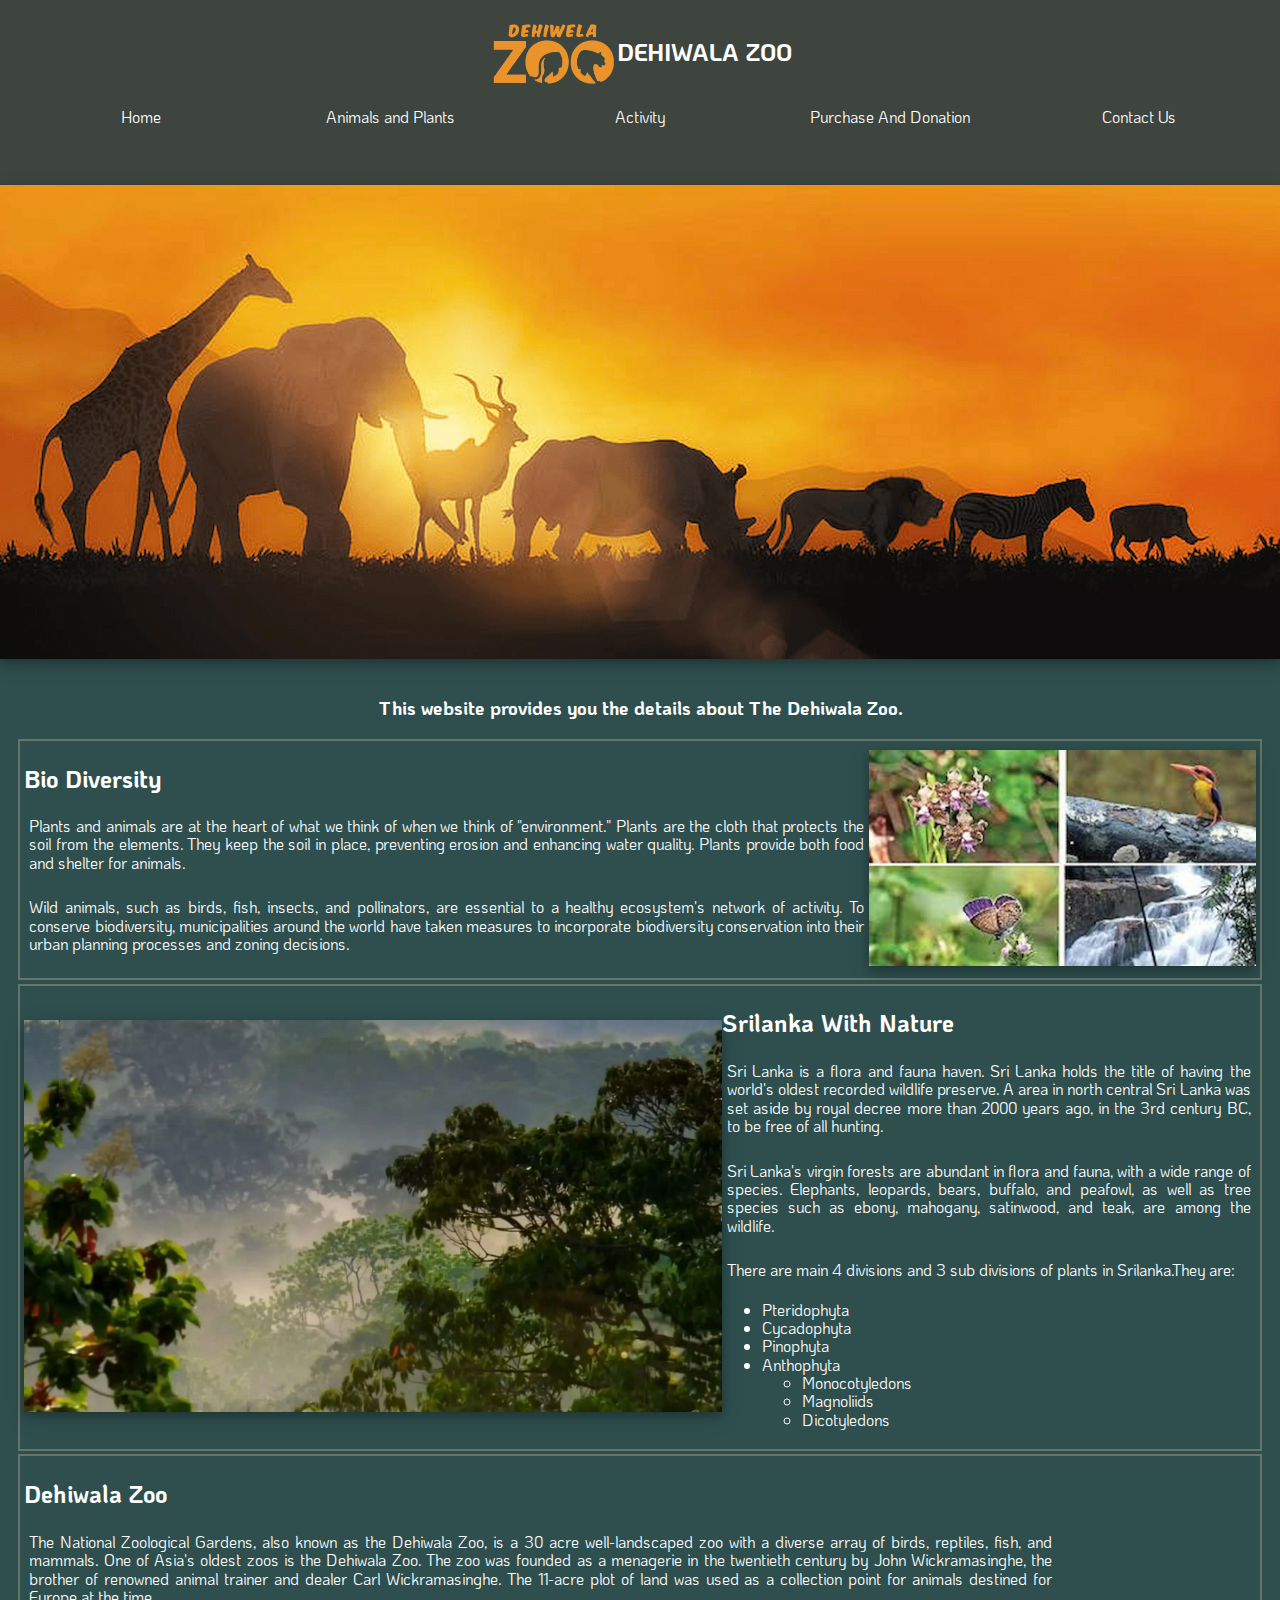
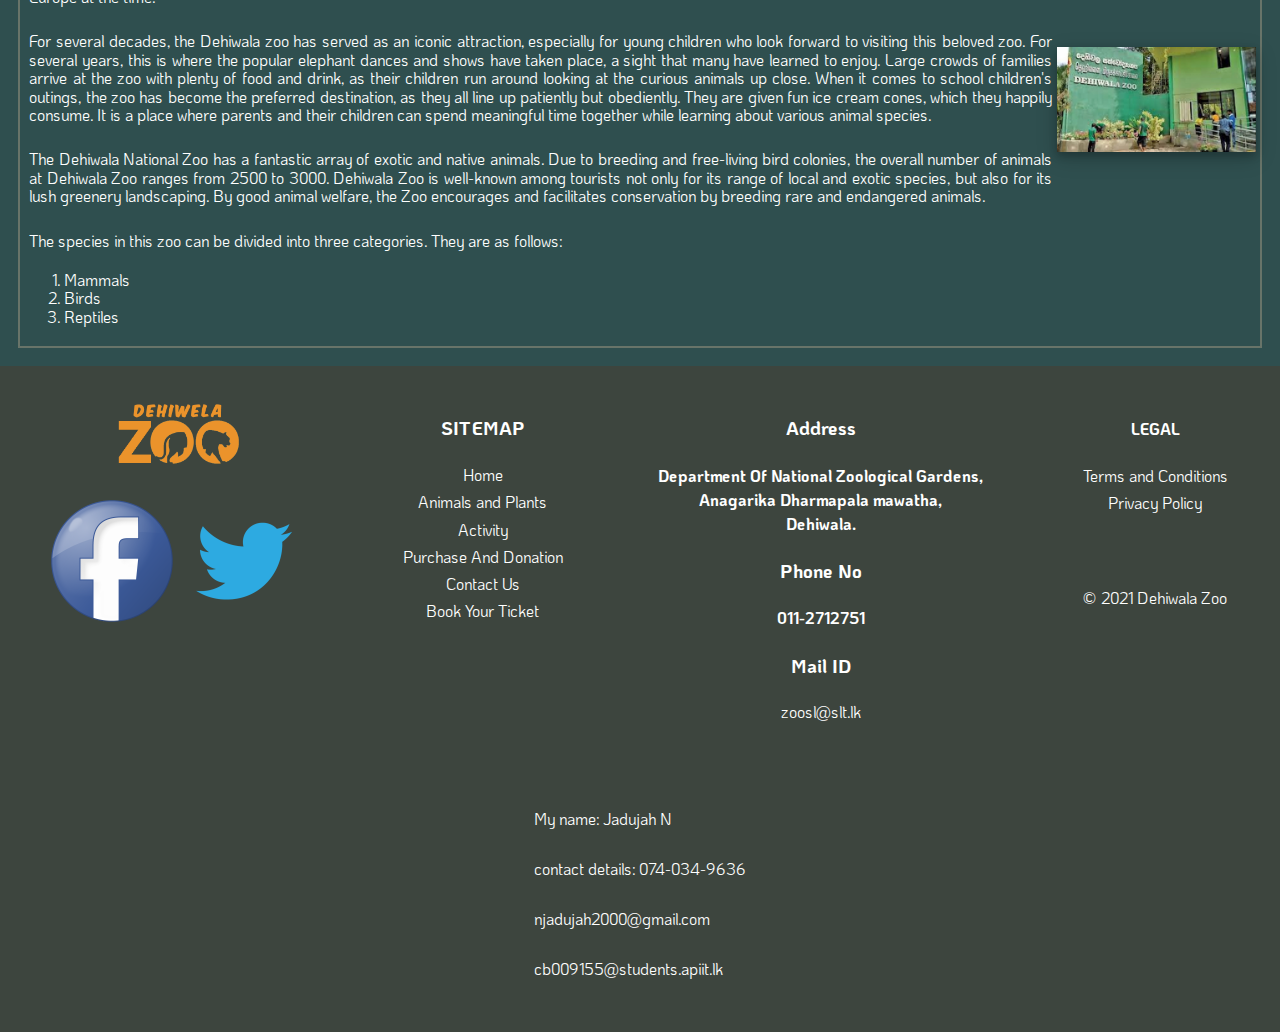
<file: index.html>
<!DOCTYPE html>
<html lang="en">

<head>
    <meta charset="utf-8">
    <meta name="viewport" content="width=device-width, initial-scale=1">
    <meta name="description" content="This is about Dehiwala Zoo">

    <title>Dehiwala Zoo-Home Page</title>

    <link rel="stylesheet" href="style/normalise.css">
    <link rel="stylesheet" href="style/style.css">

    <!--Favicons comes here-->
    <link rel="apple-touch-icon" sizes="180x180" href="images/apple-touch-icon.png">
    <link rel="icon" type="image/png" sizes="32x32" href="images/favicon-32x32.png">
    <link rel="icon" type="image/png" sizes="16x16" href="images/favicon-16x16.png">
    <link rel="manifest" href="images/site.webmanifest">
    <link rel="mask-icon" href="images/safari-pinned-tab.svg" color="#eb932b">
    <link rel="shortcut icon" href="images/favicon.ico">
    <meta name="msapplication-TileColor" content="#da532c">
    <meta name="msapplication-config" content="images/browserconfig.xml">
    <meta name="theme-color" content="#be7928">

    <link rel="manifest" href="manifest.json">

</head>

<body>
    <header>
        <section>
            <img src="images/logo.png" width="120" alt="dehiZooLogo">
            <h2>DEHIWALA ZOO</h2>
        </section>
        <!--
    main navigation are in 2 places.
    1)here
    2)in the footer
-->
        <nav id="mainNav">
            <ul>
                <li><a href="index.html">Home</a></li>
                <li><a href="animals_and_plants.html">Animals and Plants</a></li>
                <li><a href="activity.html">Activity</a></li>
                <li><a href="purchase_and_donate.html">Purchase And Donation</a></li>
                <li><a href="contact_us.html">Contact Us</a></li>
            </ul>
        </nav>
    </header>

    <!--responsive images-->
    <picture>
        <source srcset="images/banner-home:1000-370.webp x, images/banner-home:1900-703.webp 2x, images/banner-home:2500-925.webp 3x" media="(min-width:400px)">
        <img id="banner" src="images/banner-home:1000-370.jpg" alt="banner" srcset="images/banner-home:1900-703.jpg 2x,  images/banner-home:2500-925.jpg 3x">
    </picture>

    <main>
        <div id="home">
            <h3>This website provides you the details about The Dehiwala Zoo.</h3>

            <section class="homebox">
                <section>
                    <h2>Bio Diversity</h2>
                    <p>Plants and animals are at the heart of what we think of when we think of "environment." Plants are the cloth that protects the soil from the elements. They keep the soil in place, preventing erosion and enhancing water quality. Plants
                        provide both food and shelter for animals.
                    </p>
                    <p>
                        Wild animals, such as birds, fish, insects, and pollinators, are essential to a healthy ecosystem's network of activity. To conserve biodiversity, municipalities around the world have taken measures to incorporate biodiversity conservation into their
                        urban planning processes and zoning decisions.
                    </p>
                </section>
                <section>
                    <!--responsive images-->
                    <picture>
                        <source srcset="images/homeBioDiverse:893-500.webp x, images/homeBioDiverse:1786-1000.webp 2x,images/homeBioDiverse:2679-1500.webp 3x" media="(min-width:400px)">
                        <img src="images/homeBioDiverse:893-500.jpg" alt="biodiverse" srcset="images/homeBioDiverse:1786-1000.jpg 2x, images/homeBioDiverse:2679-1500.jpg 3x">
                    </picture>
                </section>
            </section>
            <section class="homebox">
                <section>
                    <!--responsive images-->
                    <picture>
                        <source srcset="images/homeSrilankaWithNature:2668-1500.webp x, images/homeSrilankaWithNature:4447-2500.webp 2x, images/homeSrilankaWithNature:7115-4000.webp 3x" media="(min-width:400px)">
                        <img src="images/homeSrilankaWithNature:2668-1500.jpg" alt="srilanka forest" srcset="images/homeSrilankaWithNature:4447-2500.jpg 2x, images/homeSrilankaWithNature:7115-4000.jpg 3x">
                    </picture>
                </section>
                <section>
                    <h2>Srilanka With Nature</h2>
                    <p>
                        Sri Lanka is a flora and fauna haven. Sri Lanka holds the title of having the world's oldest recorded wildlife preserve. A area in north central Sri Lanka was set aside by royal decree more than 2000 years ago, in the 3rd century BC, to be free of all
                        hunting.
                    </p>
                    <p>
                        Sri Lanka's virgin forests are abundant in flora and fauna, with a wide range of species. Elephants, leopards, bears, buffalo, and peafowl, as well as tree species such as ebony, mahogany, satinwood, and teak, are among the wildlife.
                    </p>
                    <p>There are main 4 divisions and 3 sub divisions of plants in Srilanka.They are:</p>
                    <ul>
                        <li>Pteridophyta</li>
                        <li>Cycadophyta</li>
                        <li>Pinophyta</li>
                        <li>Anthophyta</li>
                        <ul>
                            <li>Monocotyledons</li>
                            <li>Magnoliids</li>
                            <li>Dicotyledons</li>
                        </ul>
                    </ul>
                </section>
            </section>

            <section class="homebox">

                <section>
                    <h2>Dehiwala Zoo</h2>
                    <p>The National Zoological Gardens, also known as the Dehiwala Zoo, is a 30 acre well-landscaped zoo with a diverse array of birds, reptiles, fish, and mammals. One of Asia's oldest zoos is the Dehiwala Zoo. The zoo was founded as a menagerie
                        in the twentieth century by John Wickramasinghe, the brother of renowned animal trainer and dealer Carl Wickramasinghe. The 11-acre plot of land was used as a collection point for animals destined for Europe at the time.
                    </p>
                    <p>
                        For several decades, the Dehiwala zoo has served as an iconic attraction, especially for young children who look forward to visiting this beloved zoo. For several years, this is where the popular elephant dances and shows have taken place, a sight that
                        many have learned to enjoy. Large crowds of families arrive at the zoo with plenty of food and drink, as their children run around looking at the curious animals up close. When it comes to school children's outings, the zoo has
                        become the preferred destination, as they all line up patiently but obediently. They are given fun ice cream cones, which they happily consume. It is a place where parents and their children can spend meaningful time together while
                        learning about various animal species.
                    </p>
                    <p>The Dehiwala National Zoo has a fantastic array of exotic and native animals. Due to breeding and free-living bird colonies, the overall number of animals at Dehiwala Zoo ranges from 2500 to 3000. Dehiwala Zoo is well-known among tourists
                        not only for its range of local and exotic species, but also for its lush greenery landscaping. By good animal welfare, the Zoo encourages and facilitates conservation by breeding rare and endangered animals.</p>
                    <p>The species in this zoo can be divided into three categories. They are as follows:</p>
                    <ol>
                        <li>Mammals</li>
                        <li>Birds</li>
                        <li>Reptiles</li>

                    </ol>
                </section>
                <section>
                    <!--responsive images-->
                    <picture>
                        <source srcset="images/homeDehiwalaZoo:951-500.webp x, images/homeDehiwalaZoo:1902-1000.webp 2x, images/homeDehiwalaZoo:2853-1500.webp 3x" media="(min-width:400px)">
                        <img src="images/homeDehiwalaZoo:951-500.jpg" alt="diverse" srcset="images/homeDehiwalaZoo:1902-1000.jpg 2x, images/homeDehiwalaZoo:2853-1500.jpg 3x">
                    </picture>
                </section>
            </section>
        </div>
    </main>

    <footer>
        <section>
            <img src="images/logo.png" alt="footer logo" width="100"><br><br>
            <!--will link you to the facen=book zoo page-->
            <a href="https://www.facebook.com/N.Z.G.D.S/"> <img src="images/facebookLogo.ico" alt="fb" width="50"></a>
            <a href="https://twitter.com/dehiwalazoo?lang=en"><img src="images/twitterLogo.ico" alt="twitter" width="50"></a>
        </section>
        <section>
            <nav id="sitemap">
                <h3>SITEMAP</h3>
                <ul>
                    <li><a href="index.html">Home</a></li>
                    <li><a href="animals_and_plants.html">Animals and Plants</a></li>
                    <li><a href="activity.html">Activity</a></li>
                    <li><a href="purchase_and_donate.html">Purchase And Donation</a></li>
                    <li><a href="contact_us.html">Contact Us</a></li>
                    <li><a href="ticket.html">Book Your Ticket</a></li>
                </ul>
            </nav>
        </section>
        <section>
            <h3>Address</h3>
            <h4>Department Of National Zoological Gardens,<br> Anagarika Dharmapala mawatha,<br> Dehiwala.
            </h4>
            <h3>Phone No</h3>
            <h4>011-2712751</h4>
            <h3>Mail ID</h3><a href="mailto:zoosl@slt.lk">zoosl@slt.lk</a>
        </section>
        <section>
            <h4>LEGAL</h4>
            <a href="">Terms and Conditions</a><br>
            <a href="">Privacy Policy</a><br><br><br>
            <p> &copy; 2021 Dehiwala Zoo </p>
        </section>
        <section>
            <p>My name: Jadujah N</p>
            <p>contact details: 074-034-9636</p>
            <p>njadujah2000@gmail.com</p>
            <p>cb009155@students.apiit.lk</p>
        </section>
        <!--images taken from:
            1)free site: https://www.freewebheaders.com/animals/wildlife-headers/
            2)zoo logo and image: https://www.brandcrowd.com/
              https://www.pinterest.com/pin/728668414691187751/
            3)https://www.urlaub-sr-lanka.info/knuckles-forest-sri-lanka/
            4)icon: https://icons8.com/icons/set/arrow
        -->

    </footer>
</body>
</file>
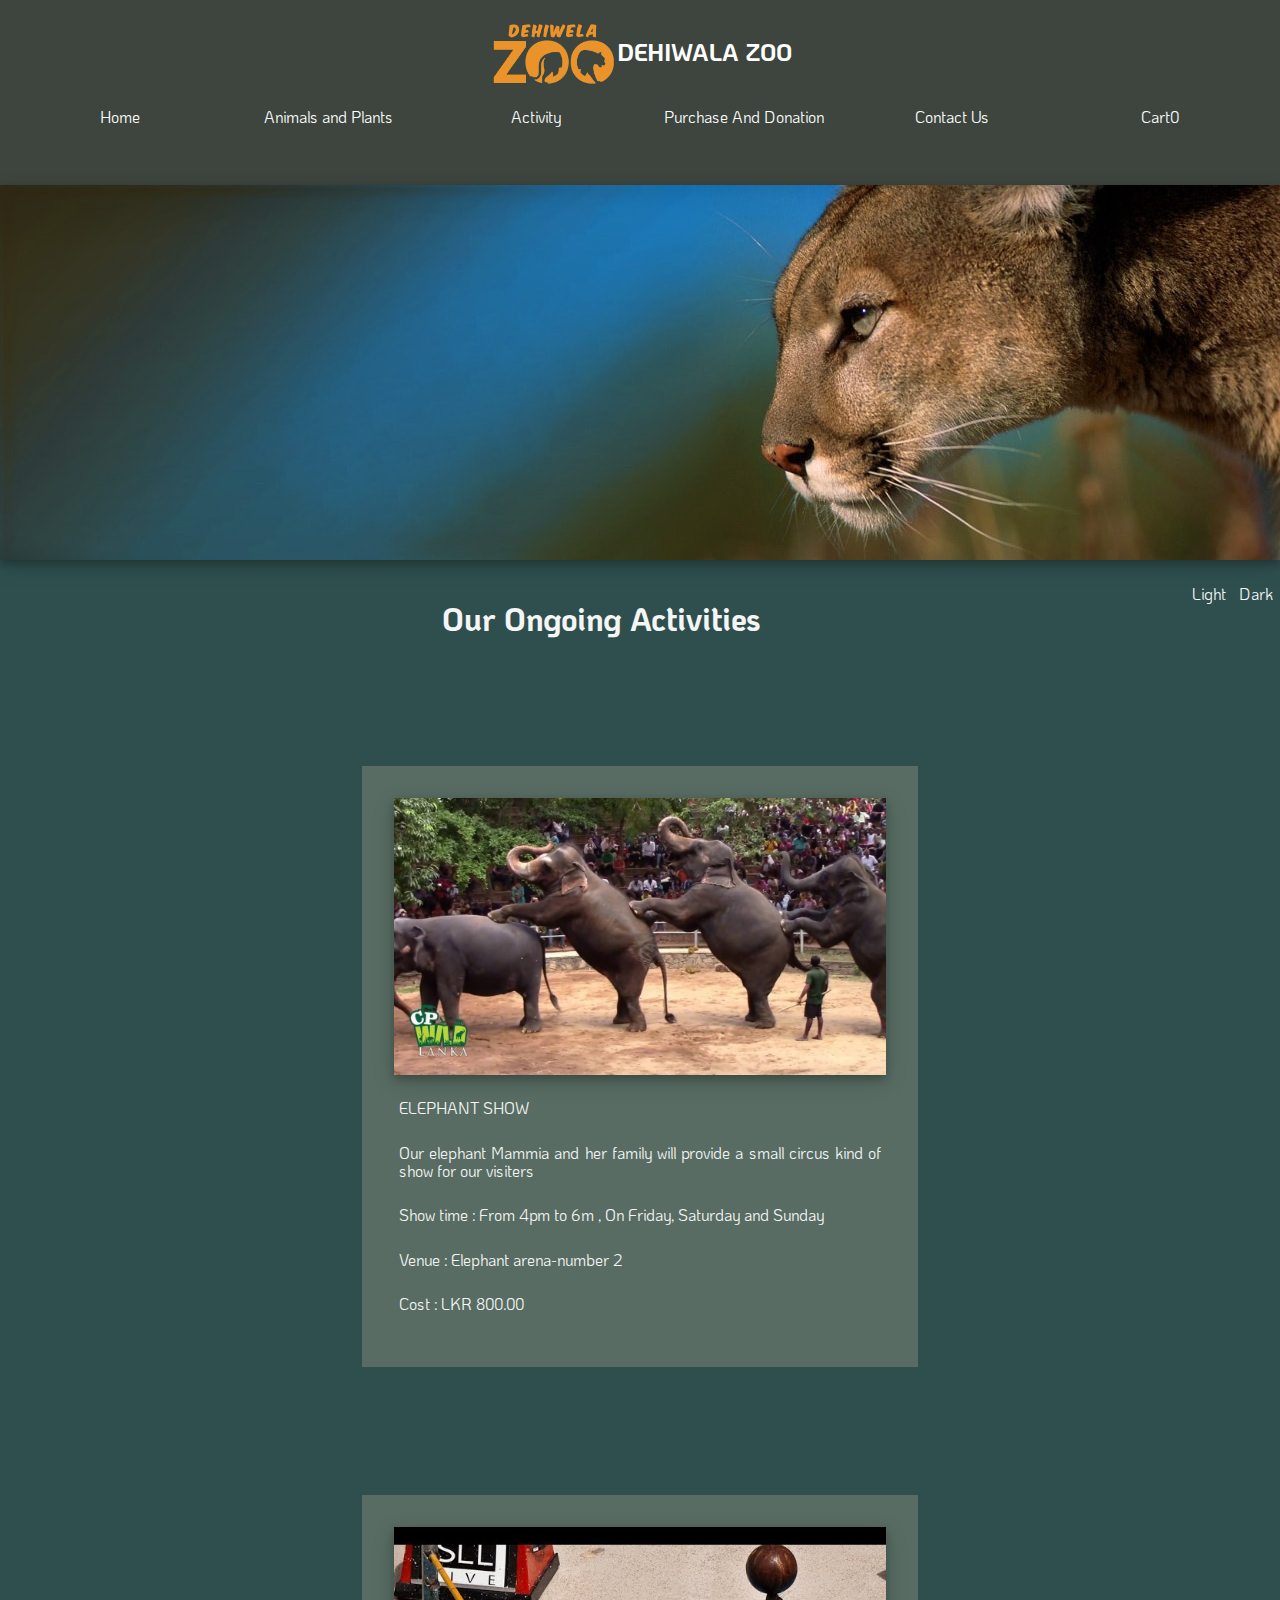
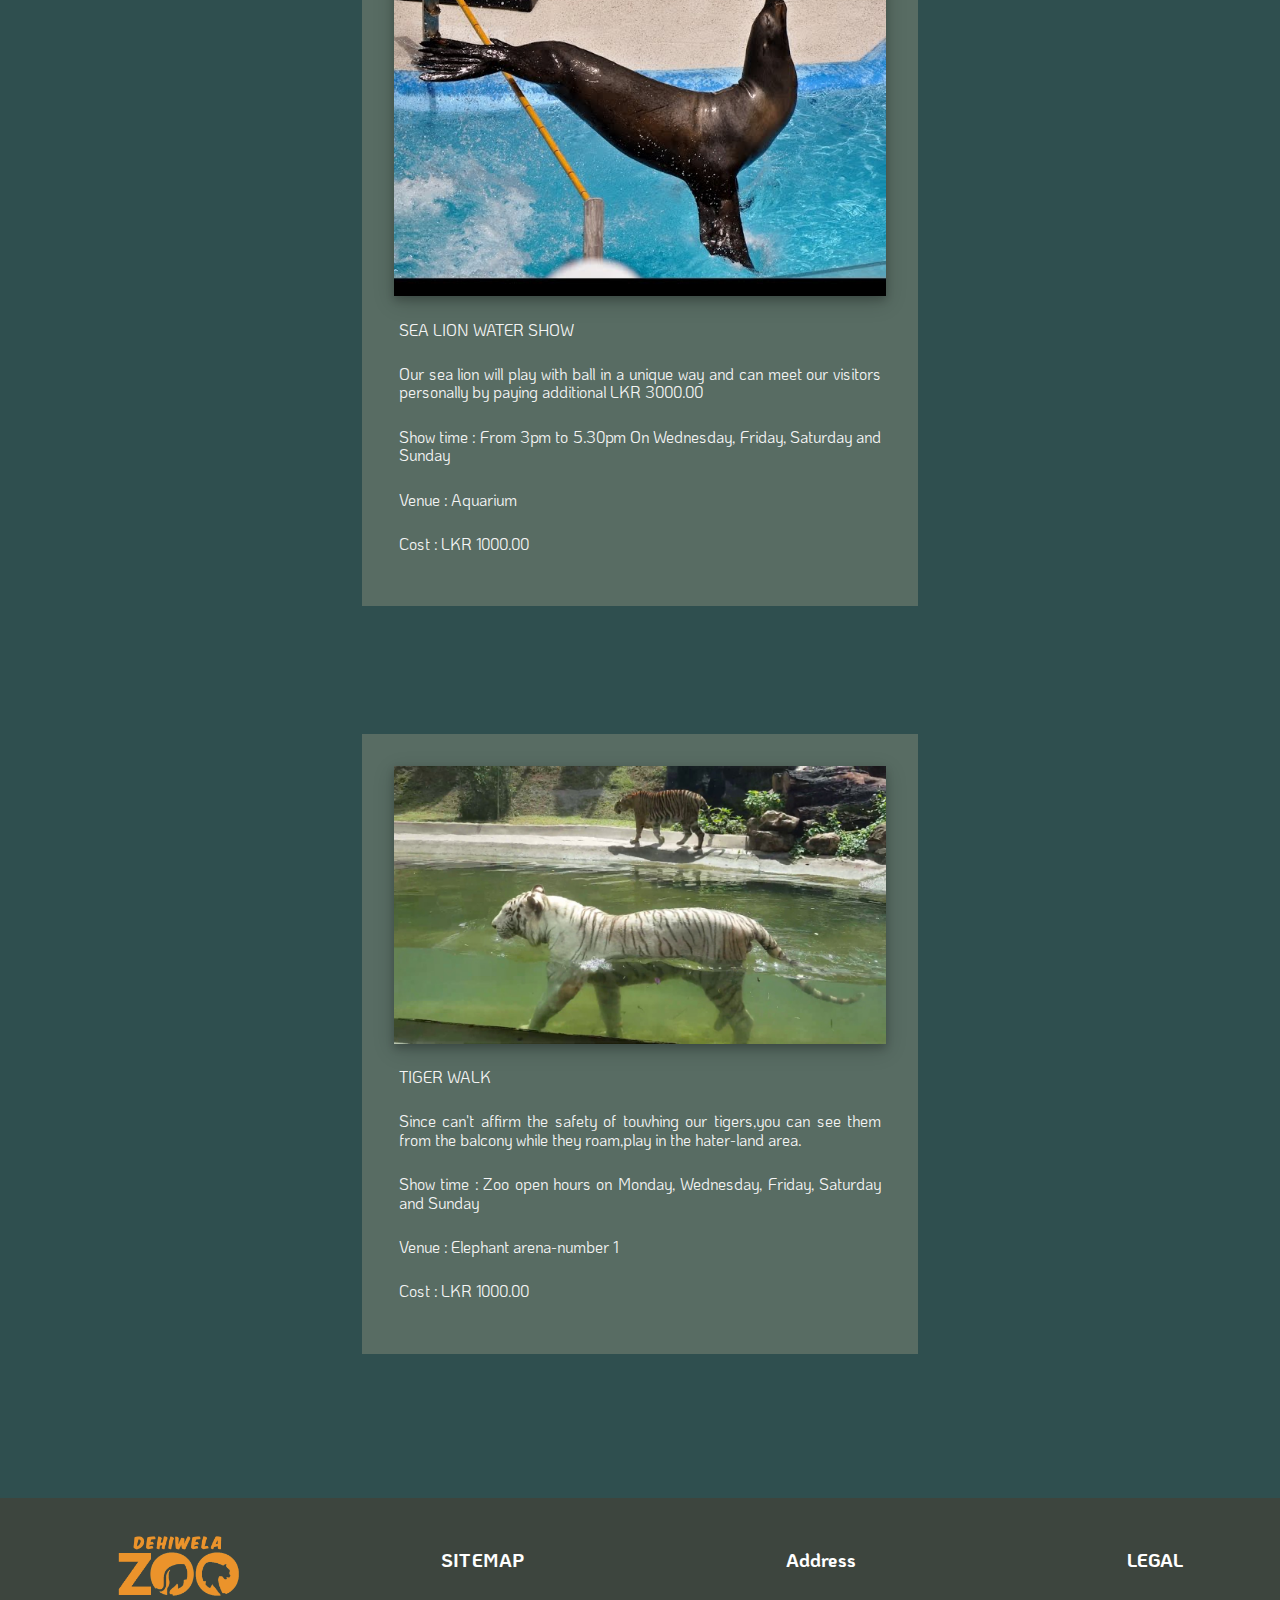
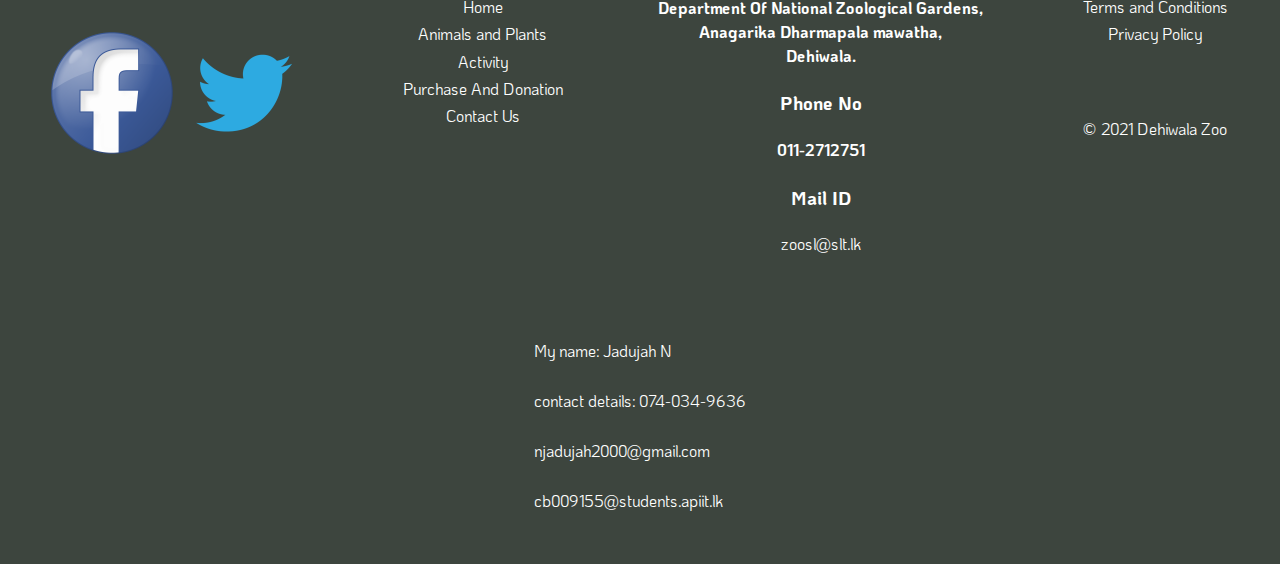
<file: activity.html>
<!DOCTYPE html>
<html lang="en">

<head>
    <meta charset="utf-8">
    <meta name="viewport" content="width=device-width, initial-scale=1">
    <meta name="description" content="This is about Dehiwala Zoo">

    <title>Dehiwala Zoo-Activities</title>

    <link rel="stylesheet" href="style/normalise.css">
    <link rel="stylesheet" href="style/style.css">

    <!--Favicons comes here-->
    <link rel="apple-touch-icon" sizes="180x180" href="images/apple-touch-icon.png">
    <link rel="icon" type="image/png" sizes="32x32" href="images/favicon-32x32.png">
    <link rel="icon" type="image/png" sizes="16x16" href="images/favicon-16x16.png">
    <link rel="manifest" href="images/site.webmanifest">
    <link rel="mask-icon" href="images/safari-pinned-tab.svg" color="#5bbad5">
    <link rel="shortcut icon" href="images/favicon.ico">
    <meta name="msapplication-TileColor" content="#da532c">
    <meta name="msapplication-config" content="images/browserconfig.xml">
    <meta name="theme-color" content="#ffffff">

    <link rel="manifest" href="manifest.json">

</head>

<body>
    <header>
        <section>
            <img src="images/logo.png" width="120" alt="dehiZooLogo">
            <h2>DEHIWALA ZOO</h2>
        </section>

        <nav id="mainNav">
            <ul>
                <li><a href="index.html">Home</a></li>
                <li><a href="animals_and_plants.html">Animals and Plants</a></li>
                <li><a href="activity.html">Activity</a></li>
                <li><a href="purchase_and_donate.html">Purchase And Donation</a></li>
                <li><a href="contact_us.html">Contact Us</a></li>
                <li class="cart">
                    <a href="cart.html">
                        <ion-icon name="basket"></ion-icon>Cart<span>0</span></a>
                </li>
            </ul>
        </nav>
    </header>
    <img id="banner" src="images/banner-activities.jpeg" alt="banner">
    <section id="v">
        <p><a class="p" href="sealion_light.html">Light</a></p>
        <p><a class="p" href="sealion_dark.html">Dark</a></p>
    </section>
    <main>
        <section id="activity">
            <h1>Our Ongoing Activities</h1>
            <section>
                <img src="images/ELEPHANTCIRCUS.jpeg" alt="elephantShow" width="500">
                <p>ELEPHANT SHOW</p>
                <p>Our elephant Mammia and her family will provide a small circus kind of show for our visiters</p>
                <p>Show time : From 4pm to 6m , On Friday, Saturday and Sunday</p>
                <p>Venue : Elephant arena-number 2</p>
                <P>Cost : LKR 800.00</p>
            </section>
            <section>
                <img src="images/seaLionShow.jpeg" alt="sealion" width="500">
                <p>SEA LION WATER SHOW</p>
                <p>Our sea lion will play with ball in a unique way and can meet our visitors personally by paying additional LKR 3000.00</p>
                <p>Show time : From 3pm to 5.30pm On Wednesday, Friday, Saturday and Sunday</p>
                <p>Venue : Aquarium</p>
                <P>Cost : LKR 1000.00</p>
            </section>
            <section>
                <img src="images/tigershow.jpeg" alt="tiger" width="500">
                <p>TIGER WALK</p>
                <p>Since can't affirm the safety of touvhing our tigers,you can see them from the balcony while they roam,play in the hater-land area.</p>
                <p>Show time : Zoo open hours on Monday, Wednesday, Friday, Saturday and Sunday</p>
                <p>Venue : Elephant arena-number 1</p>
                <P>Cost : LKR 1000.00</p>
            </section>
        </section>
    </main>
    <footer>
        <section>
            <img src="images/logo.png" alt="footer logo" width="100"><br><br>
            <a href="https://www.facebook.com/N.Z.G.D.S/"> <img src="images/facebookLogo.ico" alt="fb" width="50"></a>
            <a href="https://twitter.com/dehiwalazoo?lang=en"><img src="images/twitterLogo.ico" alt="twitter" width="50"></a>
        </section>
        <section>
            <nav id="sitemap">
                <h3>SITEMAP</h3>
                <ul>
                    <li><a href="index.html">Home</a></li>
                    <li><a href="animals_and_plants.html">Animals and Plants</a></li>
                    <li><a href="activity.html">Activity</a></li>
                    <li><a href="purchase_and_donate.html">Purchase And Donation</a></li>
                    <li><a href="contact_us.html">Contact Us</a></li>
                </ul>
            </nav>
        </section>
        <section>
            <h3>Address</h3>
            <h4>Department Of National Zoological Gardens,<br> Anagarika Dharmapala mawatha,<br> Dehiwala.
            </h4>
            <h3>Phone No</h3>
            <h4>011-2712751</h4>
            <h3>Mail ID</h3><a href="mailto:zoosl@slt.lk">zoosl@slt.lk</a>
        </section>
        <section>
            <h3>LEGAL</h3>
            <a href="">Terms and Conditions</a><br>
            <a href="">Privacy Policy</a><br><br><br>
            <p>&copy; 2021 Dehiwala Zoo</p>
        </section>
        <section>
            <p>My name: Jadujah N</p>
            <p>contact details: 074-034-9636</p>
            <p>njadujah2000@gmail.com</p>
            <p>cb009155@students.apiit.lk</p>
        </section>
        <!--
            1)elephant: https://mravinash.com/sri-lanka/4-places-to-visit-in-colombo-in-a-day/
            2)sea lion: https://dietwalls.blogspot.com/2009/04/sea-lion-diet-facts.html 
            3)tiger: https://www.youtube.com/watch?v=9HMSOzdOrD4
        -->

    </footer>
</body>
</file>
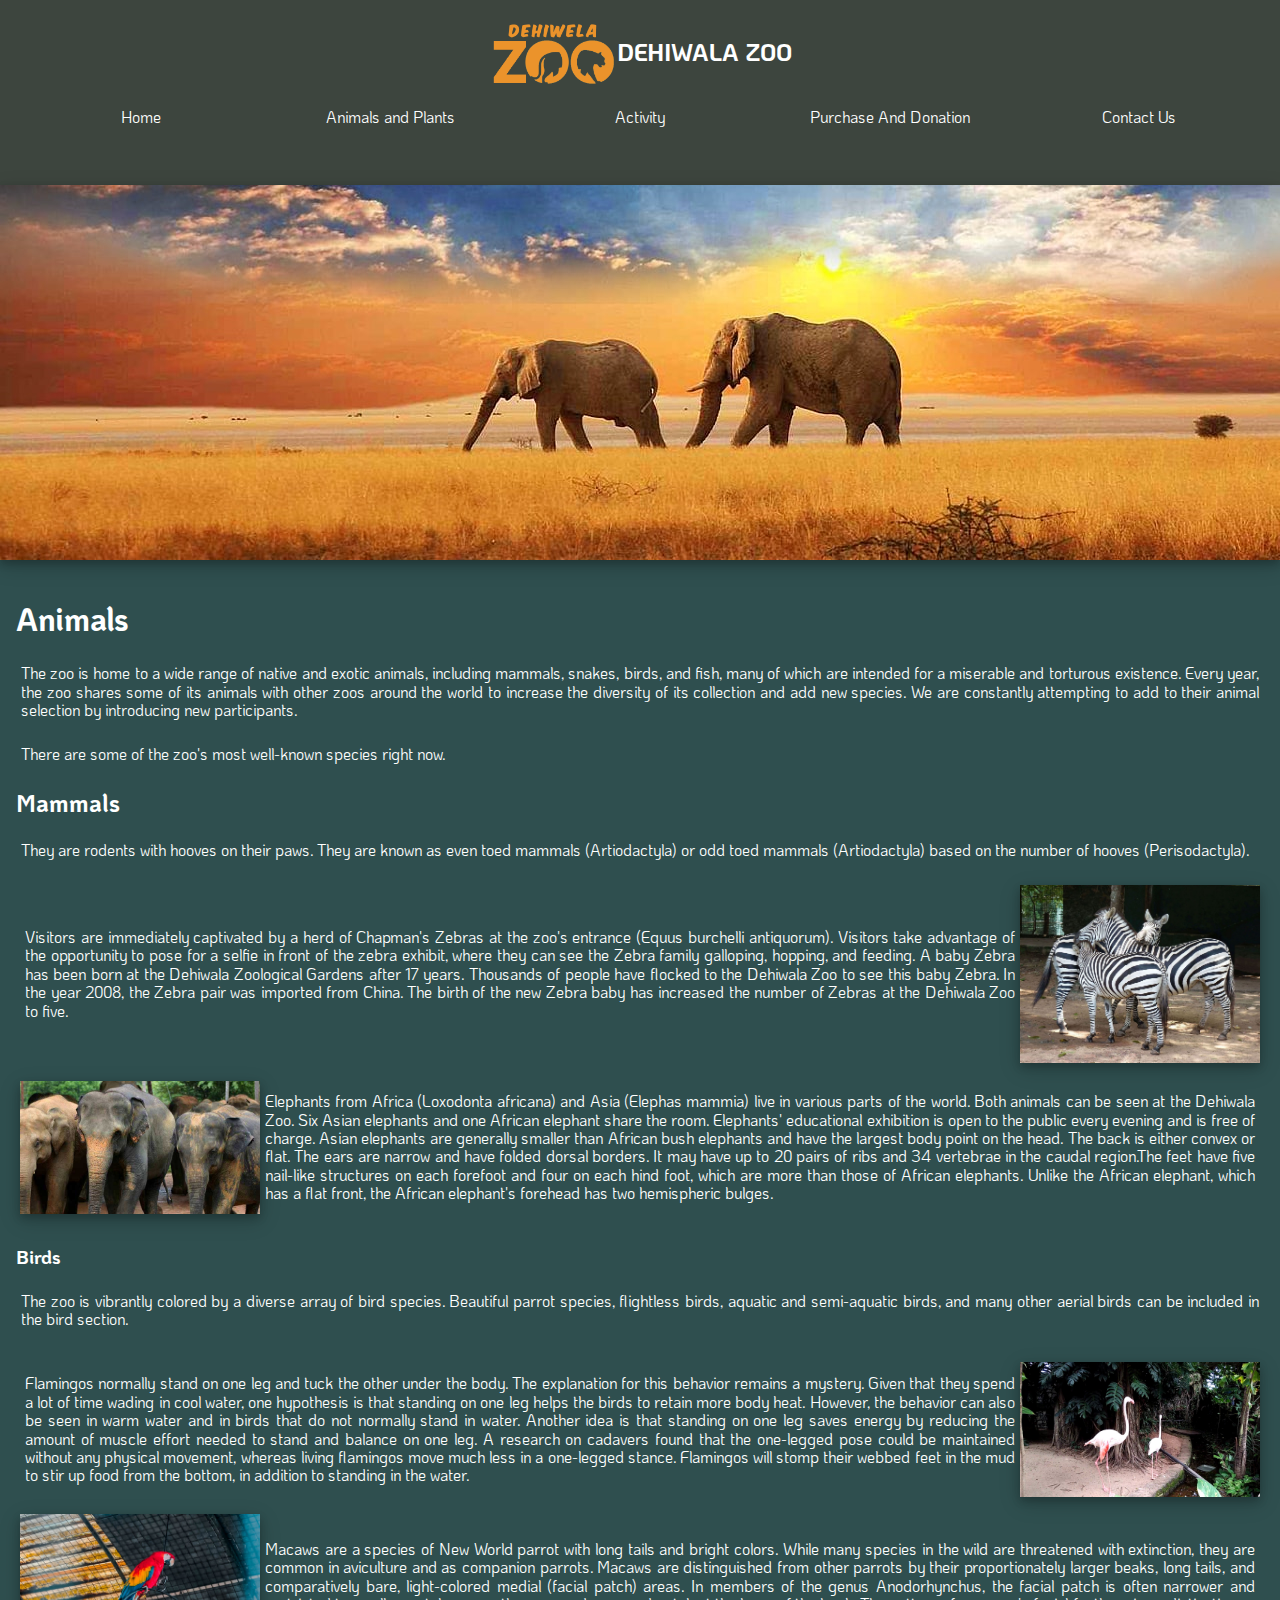
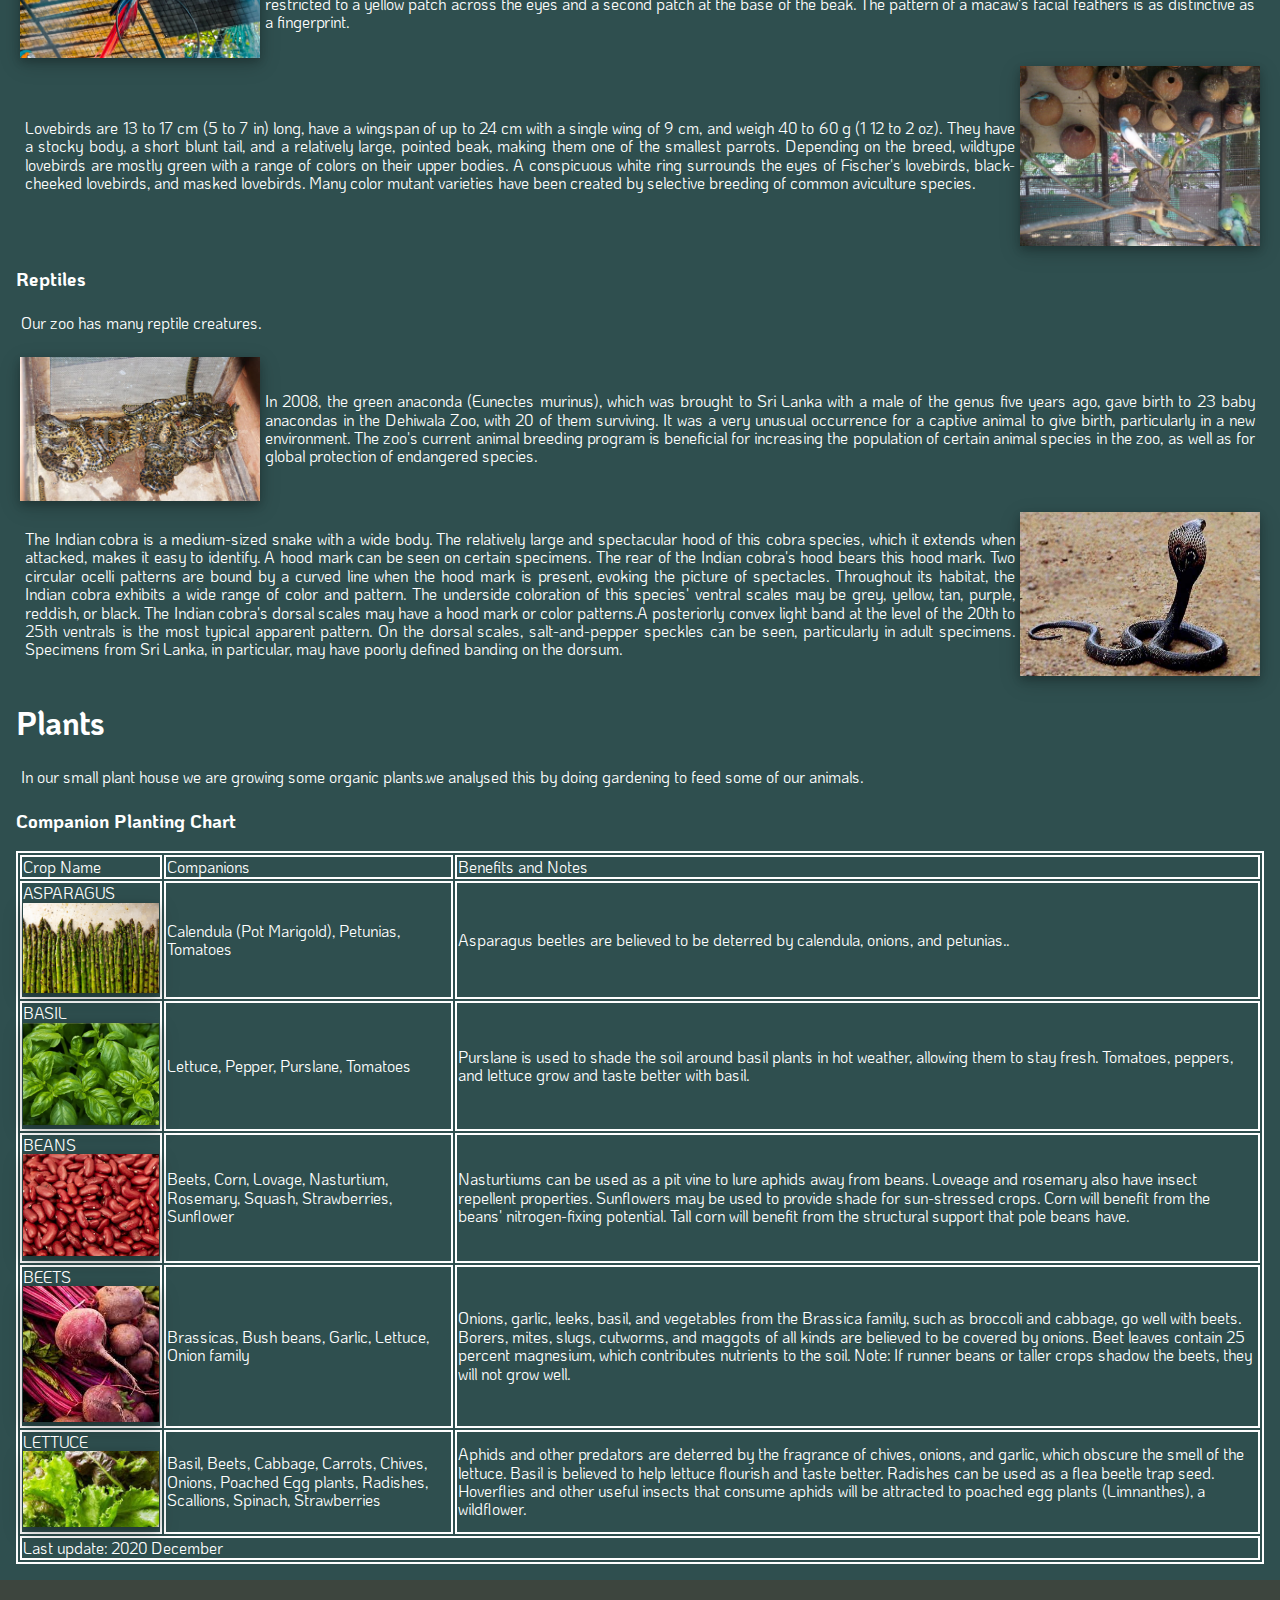
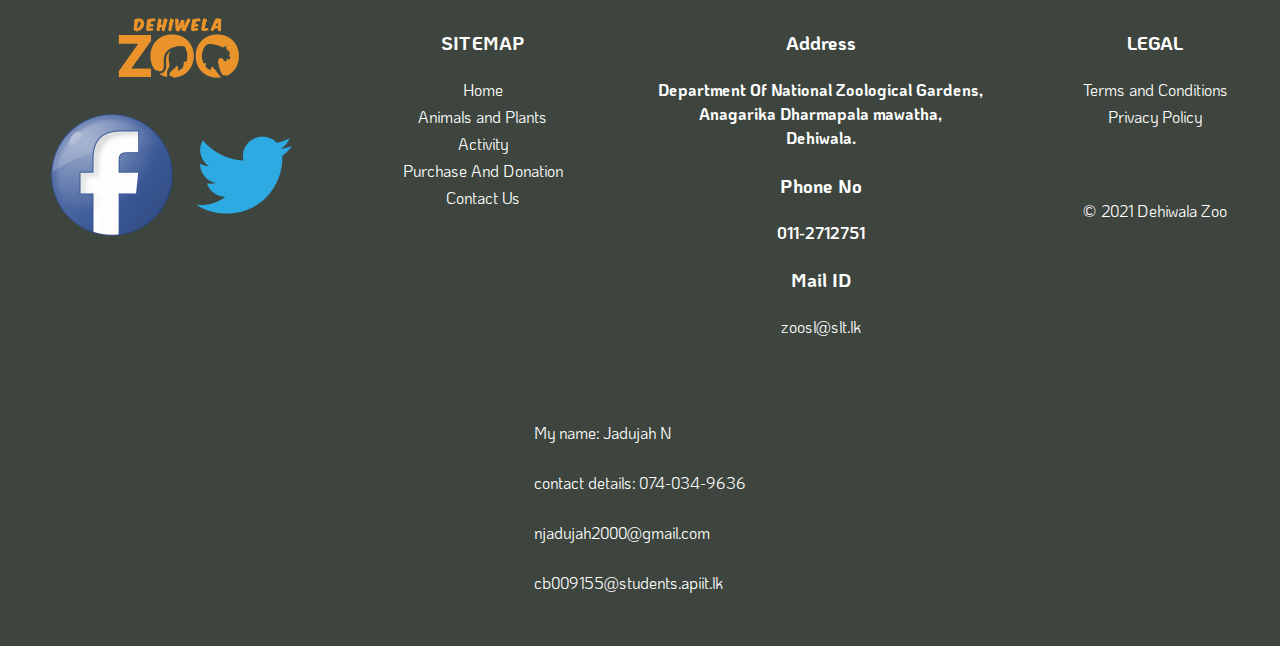
<file: animals_and_plants.html>
<!DOCTYPE html>
<html lang="en">

<head>
    <meta charset="utf-8">
    <meta name="viewport" content="width=device-width, initial-scale=1">
    <meta name="description" content="This is about Dehiwala Zoo">

    <title>Dehiwala Zoo-Animals and Plants</title>

    <link rel="stylesheet" href="style/normalise.css">
    <link rel="stylesheet" href="style/style.css">


    <!--Favicons comes here-->
    <link rel="apple-touch-icon" sizes="180x180" href="images/n.png">
    <link rel="icon" type="image/png" sizes="32x32" href="images/favicon-32x32.png">
    <link rel="icon" type="image/png" sizes="16x16" href="images/favicon-16x16.png">
    <link rel="manifest" href="images/site.webmanifest">
    <link rel="mask-icon" href="images/safari-pinned-tab.svg" color="#eb932b">
    <link rel="shortcut icon" href="images/favicon.ico">
    <meta name="msapplication-TileColor" content="#da532c">
    <meta name="msapplication-config" content="images/browserconfig.xml">
    <meta name="theme-color" content="#be7928">

    <link rel="manifest" href="manifest.json">

</head>

<body>
    <header>
        <section>
            <img src="images/logo.png" alt="dehiZooLogo">
            <h2>DEHIWALA ZOO</h2>
        </section>

        <nav id="mainNav">
            <ul>
                <li><a href="index.html">Home</a></li>
                <li><a href="animals_and_plants.html">Animals and Plants</a></li>
                <li><a href="activity.html">Activity</a></li>
                <li><a href="purchase_and_donate.html">Purchase And Donation</a></li>
                <li><a href="contact_us.html">Contact Us</a></li>
            </ul>
        </nav>
    </header>
    <img id="banner" src="images/banner-animalplant.jpeg" alt="banner">
    <main>
        <h1>Animals</h1>
        <p>The zoo is home to a wide range of native and exotic animals, including mammals, snakes, birds, and fish, many of which are intended for a miserable and torturous existence. Every year, the zoo shares some of its animals with other zoos around
            the world to increase the diversity of its collection and add new species. We are constantly attempting to add to their animal selection by introducing new participants.</p>
        <p>There are some of the zoo's most well-known species right now.</p>

        <h2>Mammals</h2>
        <p>They are rodents with hooves on their paws. They are known as even toed mammals (Artiodactyla) or odd toed mammals (Artiodactyla) based on the number of hooves (Perisodactyla).</p>
        <section id="animalplant">
            <section>
                <p>Visitors are immediately captivated by a herd of Chapman's Zebras at the zoo's entrance (Equus burchelli antiquorum). Visitors take advantage of the opportunity to pose for a selfie in front of the zebra exhibit, where they can see the
                    Zebra family galloping, hopping, and feeding. A baby Zebra has been born at the Dehiwala Zoological Gardens after 17 years. Thousands of people have flocked to the Dehiwala Zoo to see this baby Zebra. In the year 2008, the Zebra pair
                    was imported from China. The birth of the new Zebra baby has increased the number of Zebras at the Dehiwala Zoo to five.</p>
                <img src="images/zebra.jpeg" alt="zebra">
            </section>

            <section>
                <img src="images/elephants-dehiwala-zoo.jpeg" alt="elephants-animalPage">
                <p>Elephants from Africa (Loxodonta africana) and Asia (Elephas mammia) live in various parts of the world. Both animals can be seen at the Dehiwala Zoo. Six Asian elephants and one African elephant share the room. Elephants' educational
                    exhibition is open to the public every evening and is free of charge. Asian elephants are generally smaller than African bush elephants and have the largest body point on the head. The back is either convex or flat. The ears are narrow
                    and have folded dorsal borders. It may have up to 20 pairs of ribs and 34 vertebrae in the caudal region.The feet have five nail-like structures on each forefoot and four on each hind foot, which are more than those of African elephants.
                    Unlike the African elephant, which has a flat front, the African elephant's forehead has two hemispheric bulges.</p>
            </section>

            <h3>Birds</h3>
            <p>The zoo is vibrantly colored by a diverse array of bird species. Beautiful parrot species, flightless birds, aquatic and semi-aquatic birds, and many other aerial birds can be included in the bird section.
            </p>

            <section>
                <p>Flamingos normally stand on one leg and tuck the other under the body. The explanation for this behavior remains a mystery. Given that they spend a lot of time wading in cool water, one hypothesis is that standing on one leg helps the
                    birds to retain more body heat. However, the behavior can also be seen in warm water and in birds that do not normally stand in water. Another idea is that standing on one leg saves energy by reducing the amount of muscle effort needed
                    to stand and balance on one leg. A research on cadavers found that the one-legged pose could be maintained without any physical movement, whereas living flamingos move much less in a one-legged stance. Flamingos will stomp their webbed
                    feet in the mud to stir up food from the bottom, in addition to standing in the water.
                </p>
                <img src="images/flamingos.jpeg" alt="flamingos">
            </section>

            <section>
                <img src="images/macows.jpeg" alt="macows">
                <p>Macaws are a species of New World parrot with long tails and bright colors. While many species in the wild are threatened with extinction, they are common in aviculture and as companion parrots. Macaws are distinguished from other parrots
                    by their proportionately larger beaks, long tails, and comparatively bare, light-colored medial (facial patch) areas. In members of the genus Anodorhynchus, the facial patch is often narrower and restricted to a yellow patch across
                    the eyes and a second patch at the base of the beak. The pattern of a macaw's facial feathers is as distinctive as a fingerprint.</p>
            </section>
            <section>
                <p>Lovebirds are 13 to 17 cm (5 to 7 in) long, have a wingspan of up to 24 cm with a single wing of 9 cm, and weigh 40 to 60 g (1 12 to 2 oz). They have a stocky body, a short blunt tail, and a relatively large, pointed beak, making them
                    one of the smallest parrots. Depending on the breed, wildtype lovebirds are mostly green with a range of colors on their upper bodies. A conspicuous white ring surrounds the eyes of Fischer's lovebirds, black-cheeked lovebirds, and
                    masked lovebirds. Many color mutant varieties have been created by selective breeding of common aviculture species.
                </p>
                <img src="images/loveBirs.jpeg" alt="love bird">

            </section>
            <h3>Reptiles</h3>
            <p>Our zoo has many reptile creatures.</p>
            <section>
                <img src="images/anacondaBabies.jpeg" alt="anaconda babies">
                <p>In 2008, the green anaconda (Eunectes murinus), which was brought to Sri Lanka with a male of the genus five years ago, gave birth to 23 baby anacondas in the Dehiwala Zoo, with 20 of them surviving. It was a very unusual occurrence for
                    a captive animal to give birth, particularly in a new environment. The zoo's current animal breeding program is beneficial for increasing the population of certain animal species in the zoo, as well as for global protection of endangered
                    species.
                </p>
            </section>
            <section>
                <p>
                    The Indian cobra is a medium-sized snake with a wide body. The relatively large and spectacular hood of this cobra species, which it extends when attacked, makes it easy to identify. A hood mark can be seen on certain specimens. The rear of the Indian
                    cobra's hood bears this hood mark. Two circular ocelli patterns are bound by a curved line when the hood mark is present, evoking the picture of spectacles. Throughout its habitat, the Indian cobra exhibits a wide range of color and
                    pattern. The underside coloration of this species' ventral scales may be grey, yellow, tan, purple, reddish, or black. The Indian cobra's dorsal scales may have a hood mark or color patterns.A posteriorly convex light band at the level
                    of the 20th to 25th ventrals is the most typical apparent pattern. On the dorsal scales, salt-and-pepper speckles can be seen, particularly in adult specimens. Specimens from Sri Lanka, in particular, may have poorly defined banding
                    on the dorsum.
                </p>
                <img src="images/Cobra.jpeg" alt="cobra">

            </section>
        </section>
        <h1>Plants</h1>
        <p>In our small plant house we are growing some organic plants.we analysed this by doing gardening to feed some of our animals.</p>
        <h3>Companion Planting Chart</h3>
        <section>
            <table>
                <thead>
                    <tr>
                        <td>Crop Name</td>
                        <td>Companions</td>
                        <td>Benefits and Notes</td>
                    </tr>
                </thead>
                <tbody>
                    <tr>
                        <td>ASPARAGUS<br><img src="images/asparagus.jpeg" alt="asp"></td>
                        <td>Calendula (Pot Marigold), Petunias, Tomatoes</td>
                        <td>Asparagus beetles are believed to be deterred by calendula, onions, and petunias..</td>
                    </tr>
                    <tr>
                        <td>BASIL<br><img src="images/organic-basil.jpeg" alt="basil"></td>
                        <td>Lettuce, Pepper, Purslane, Tomatoes</td>
                        <td>Purslane is used to shade the soil around basil plants in hot weather, allowing them to stay fresh. Tomatoes, peppers, and lettuce grow and taste better with basil.</td>
                    </tr>
                    <tr>
                        <td>BEANS<br><img src="images/beans.jpeg" alt="beans"></td>
                        <td>Beets, Corn, Lovage, Nasturtium, Rosemary, Squash, Strawberries, Sunflower</td>
                        <td>Nasturtiums can be used as a pit vine to lure aphids away from beans. Loveage and rosemary also have insect repellent properties. Sunflowers may be used to provide shade for sun-stressed crops. Corn will benefit from the beans'
                            nitrogen-fixing potential. Tall corn will benefit from the structural support that pole beans have.</td>
                    </tr>
                    <tr>
                        <td>BEETS<br><img src="images/beets.jpeg" alt="beets"></td>
                        <td>Brassicas, Bush beans, Garlic, Lettuce, Onion family</td>
                        <td>Onions, garlic, leeks, basil, and vegetables from the Brassica family, such as broccoli and cabbage, go well with beets. Borers, mites, slugs, cutworms, and maggots of all kinds are believed to be covered by onions. Beet leaves
                            contain 25 percent magnesium, which contributes nutrients to the soil. Note: If runner beans or taller crops shadow the beets, they will not grow well.</td>
                    </tr>
                    <tr>
                        <td>LETTUCE<br><img src="images/letuse.jpeg" alt="lettuce"></td>
                        <td>Basil, Beets, Cabbage, Carrots, Chives, Onions, Poached Egg plants, Radishes, Scallions, Spinach, Strawberries</td>
                        <td>Aphids and other predators are deterred by the fragrance of chives, onions, and garlic, which obscure the smell of the lettuce. Basil is believed to help lettuce flourish and taste better. Radishes can be used as a flea beetle
                            trap seed. Hoverflies and other useful insects that consume aphids will be attracted to poached egg plants (Limnanthes), a wildflower.</td>
                    </tr>
                </tbody>
                <tfoot>
                    <td colspan="3">Last update: 2020 December</td>
                </tfoot>
            </table>
        </section>
    </main>
    <footer>
        <section>
            <img src="images/logo.png" alt="footer logo"><br><br>
            <a href="https://www.facebook.com/N.Z.G.D.S/"> <img src="images/facebookLogo.ico" alt="fb"></a>
            <a href="https://twitter.com/dehiwalazoo?lang=en"><img src="images/twitterLogo.ico" alt="twitter"></a>
        </section>
        <section>
            <nav id="sitemap">
                <h3>SITEMAP</h3>
                <ul>
                    <li><a href="index.html">Home</a></li>
                    <li><a href="animals_and_plants.html">Animals and Plants</a></li>
                    <li><a href="activity.html">Activity</a></li>
                    <li><a href="purchase_and_donate.html">Purchase And Donation</a></li>
                    <li><a href="contact_us.html">Contact Us</a></li>
                </ul>
            </nav>
        </section>
        <section>
            <h3>Address</h3>
            <h4>Department Of National Zoological Gardens,<br> Anagarika Dharmapala mawatha,<br> Dehiwala.
            </h4>
            <h3>Phone No</h3>
            <h4>011-2712751</h4>
            <h3>Mail ID</h3><a href="mailto:zoosl@slt.lk">zoosl@slt.lk</a>
        </section>
        <section>
            <h3>LEGAL</h3>
            <a href="">Terms and Conditions</a><br>
            <a href="">Privacy Policy</a><br><br><br>
            <p>&copy; 2021 Dehiwala Zoo</p>
        </section>
        <section>
            <p>My name: Jadujah N</p>
            <p>contact details: 074-034-9636</p>
            <p>njadujah2000@gmail.com</p>
            <p>cb009155@students.apiit.lk</p>
        </section>
        <!--
            1)zebra: https://tripily.co/places-to-visit-in-colombo/
            2)elephant: https://www.newsfirst.lk/tag/dehiwala-national-zoo/
            3)flamingo: https://www.youtube.com/watch?v=bB2P3As_a24
            4)macaws: https://mravinash.com/sri-lanka/4-places-to-visit-in-colombo-in-a-day/
            5)lovebird: https://www.flickr.com/photos/wadwathsala/5265380261
            6)anaconda: http://www.dailymirror.lk/32550/anacondas-in-dehiwela
            7)indian cobra: http://imagenesethel.blogspot.com/2015/03/imagenes-de-serpientes-mas-venenosas-y.html
            8)asparagus: http://www.cafarmersmkts.com/events/asparagus-is-in-season
            9)basil: https://line.17qq.com/articles/gkkmmsqwy.html
            10)beans: https://www.healthline.com/nutrition/foods/kidney-beans
            11)beets: https://www.bettergreen.co.za/
            12)letuce: https://gettygift.vercel.app/posts/romaine-lettuce-salad-recipes-epicurious/
        -->

    </footer>
</body>
</file>
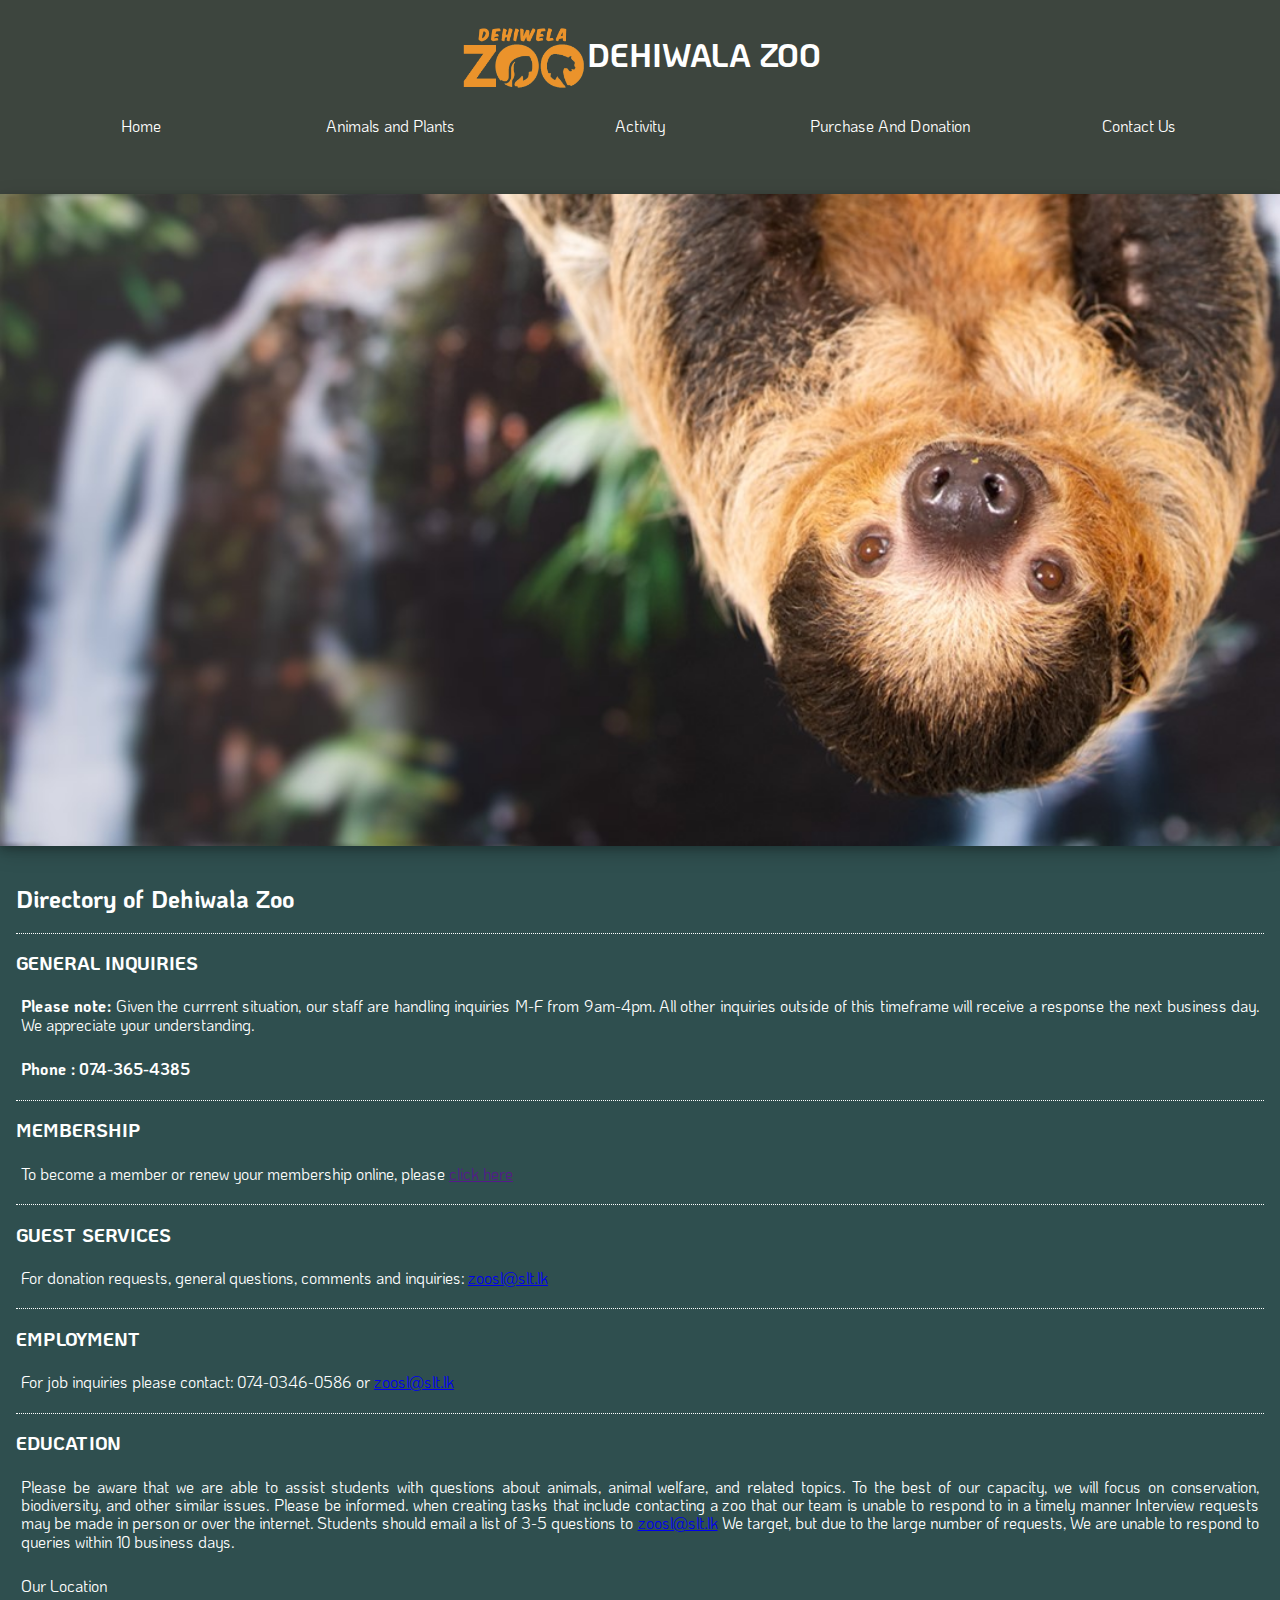
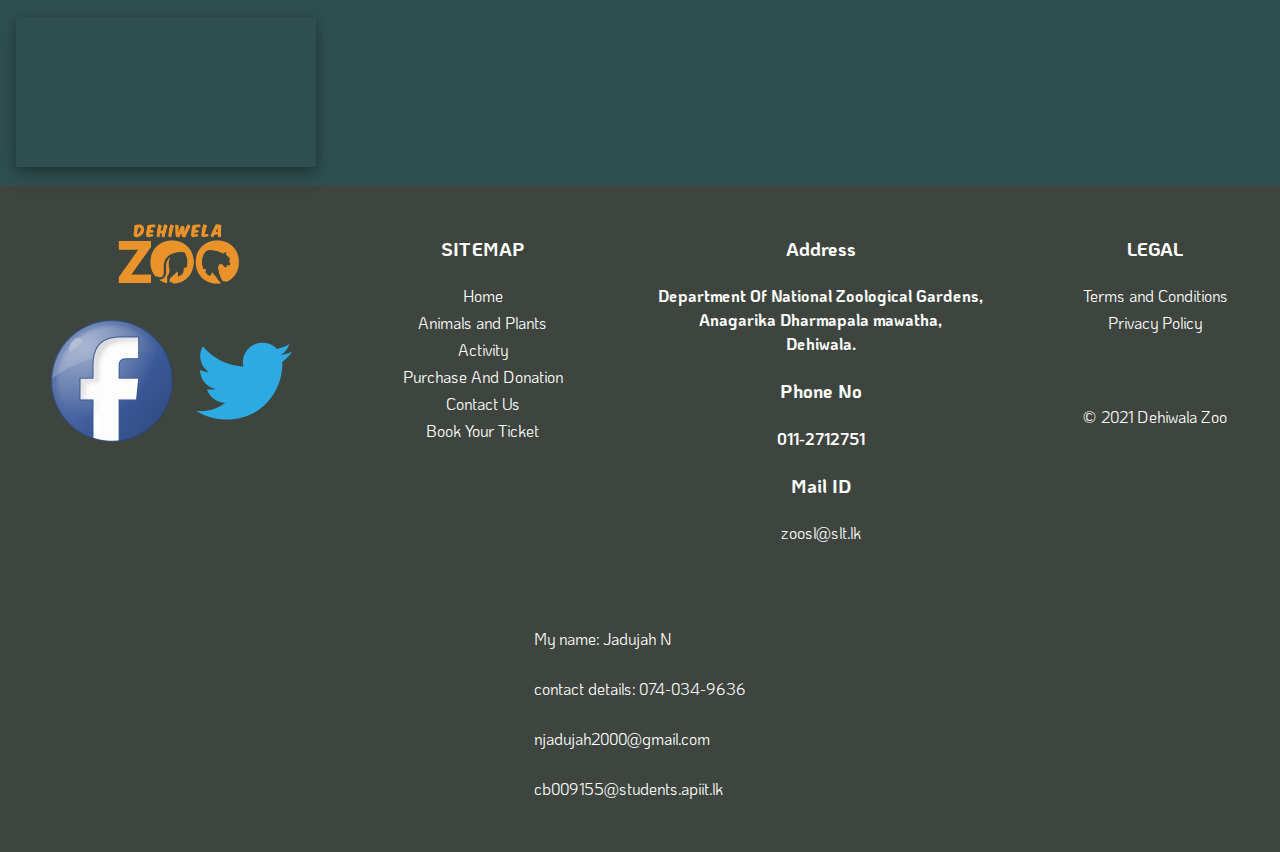
<file: contact_us.html>
<!DOCTYPE html>
<html lang="en">

<head>
    <meta charset="utf-8">
    <meta name="viewport" content="width=device-width, initial-scale=1">
    <meta name="description" content="This is about Dehiwala Zoo">

    <title>Dehiwala Zoo-Contact Us</title>

    <link rel="stylesheet" href="style/normalise.css">
    <link rel="stylesheet" href="style/style.css">

    <!--Favicons comes here-->
    <link rel="apple-touch-icon" sizes="180x180" href="images/apple-touch-icon.png">
    <link rel="icon" type="image/png" sizes="32x32" href="images/favicon-32x32.png">
    <link rel="icon" type="image/png" sizes="16x16" href="images/favicon-16x16.png">
    <link rel="manifest" href="images/site.webmanifest">
    <link rel="mask-icon" href="images/safari-pinned-tab.svg" color="#eb932b">
    <link rel="shortcut icon" href="images/favicon.ico">
    <meta name="msapplication-TileColor" content="#da532c">
    <meta name="msapplication-config" content="images/browserconfig.xml">
    <meta name="theme-color" content="#be7928">

    <link rel="manifest" href="manifest.json">

</head>

<body>
    <header>
        <section>
            <img src="images/logo.png" alt="dehiZooLogo">
            <h1>DEHIWALA ZOO</h1>
        </section>

        <nav id="mainNav">
            <ul>
                <li><a href="index.html">Home</a></li>
                <li><a href="animals_and_plants.html">Animals and Plants</a></li>
                <li><a href="activity.html">Activity</a></li>
                <li><a href="purchase_and_donate.html">Purchase And Donation</a></li>
                <li><a href="contact_us.html">Contact Us</a></li>
            </ul>
        </nav>
    </header>
    <img id="banner" src="images/banner-contactUs.jpeg" alt="banner">
    <main>
        <h2>Directory of Dehiwala Zoo</h2>
        <section id="bl">
            <section>
                <h3>GENERAL INQUIRIES</h3>
                <P><b>Please note:</b> Given the currrent situation, our staff are handling inquiries M-F from 9am-4pm. All other inquiries outside of this timeframe will receive a response the next business day. We appreciate your understanding.</P>
                <p><b>Phone : 074-365-4385</b></p>
            </section>
            <section>
                <h3>MEMBERSHIP</h3>
                <P>To become a member or renew your membership online, please <a href="">click here</a></P>
            </section>
            <section>
                <h3>GUEST SERVICES</h3>
                <P>For donation requests, general questions, comments and inquiries: <a href="mailto:zoosl@slt.lk">zoosl@slt.lk</a></p>
            </section>
            <section>
                <h3>EMPLOYMENT</h3>
                <P>For job inquiries please contact: 074-0346-0586 or <a href="mailto:zoosl@slt.lk">zoosl@slt.lk</a></P>
            </section>
            <section>
                <h3>EDUCATION</h3>
                <p>Please be aware that we are able to assist students with questions about animals, animal welfare, and related topics. To the best of our capacity, we will focus on conservation, biodiversity, and other similar issues. Please be informed.
                    when creating tasks that include contacting a zoo that our team is unable to respond to in a timely manner Interview requests may be made in person or over the internet. Students should email a list of 3-5 questions to
                    <a href="mailto:zoosl@slt.lk">zoosl@slt.lk</a> We target, but due to the large number of requests, We are unable to respond to queries within 10 business days.
                </p>
                <p>Our Location</p>
                <iframe src="https://www.google.com/maps/embed?pb=!1m14!1m8!1m3!1d15845.120803439491!2d79.8744025!3d6.8569811!3m2!1i1024!2i768!4f13.1!3m3!1m2!1s0x0%3A0xfd90f5bffd93f59f!2sDehiwala%20Zoological%20Garden!5e0!3m2!1sen!2slk!4v1619617009853!5m2!1sen!2slk"
                    style="border:0;" allowfullscreen="" loading="lazy"></iframe>
            </section>
        </section>
    </main>
    <footer>
        <section>
            <img src="images/logo.png" alt="footer logo"><br><br>
            <a href="https://www.facebook.com/N.Z.G.D.S/"> <img src="images/facebookLogo.ico" alt="fb"></a>
            <a href="https://twitter.com/dehiwalazoo?lang=en"><img src="images/twitterLogo.ico" alt="twitter"></a>
        </section>
        <section>
            <nav id="sitemap">
                <h3>SITEMAP</h3>
                <ul>
                    <li><a href="index.html">Home</a></li>
                    <li><a href="animals_and_plants.html">Animals and Plants</a></li>
                    <li><a href="activity.html">Activity</a></li>
                    <li><a href="purchase_and_donate.html">Purchase And Donation</a></li>
                    <li><a href="contact_us.html">Contact Us</a></li>
                    <li><a href="ticket.html">Book Your Ticket</a></li>
                </ul>
            </nav>
        </section>
        <section>
            <h3>Address</h3>
            <h4>Department Of National Zoological Gardens,<br> Anagarika Dharmapala mawatha,<br> Dehiwala.
            </h4>
            <h3>Phone No</h3>
            <h4>011-2712751</h4>
            <h3>Mail ID</h3><a href="mailto:zoosl@slt.lk">zoosl@slt.lk</a>
        </section>
        <section>
            <h3>LEGAL</h3>
            <a href="#">Terms and Conditions</a><br>
            <a href="#">Privacy Policy</a><br><br><br>
            <p> &copy; 2021 Dehiwala Zoo</p>
        </section>
        <section>
            <p>My name: Jadujah N</p>
            <p>contact details: 074-034-9636</p>
            <p>njadujah2000@gmail.com</p>
            <p>cb009155@students.apiit.lk</p>
        </section>

    </footer>
</body>
</file>
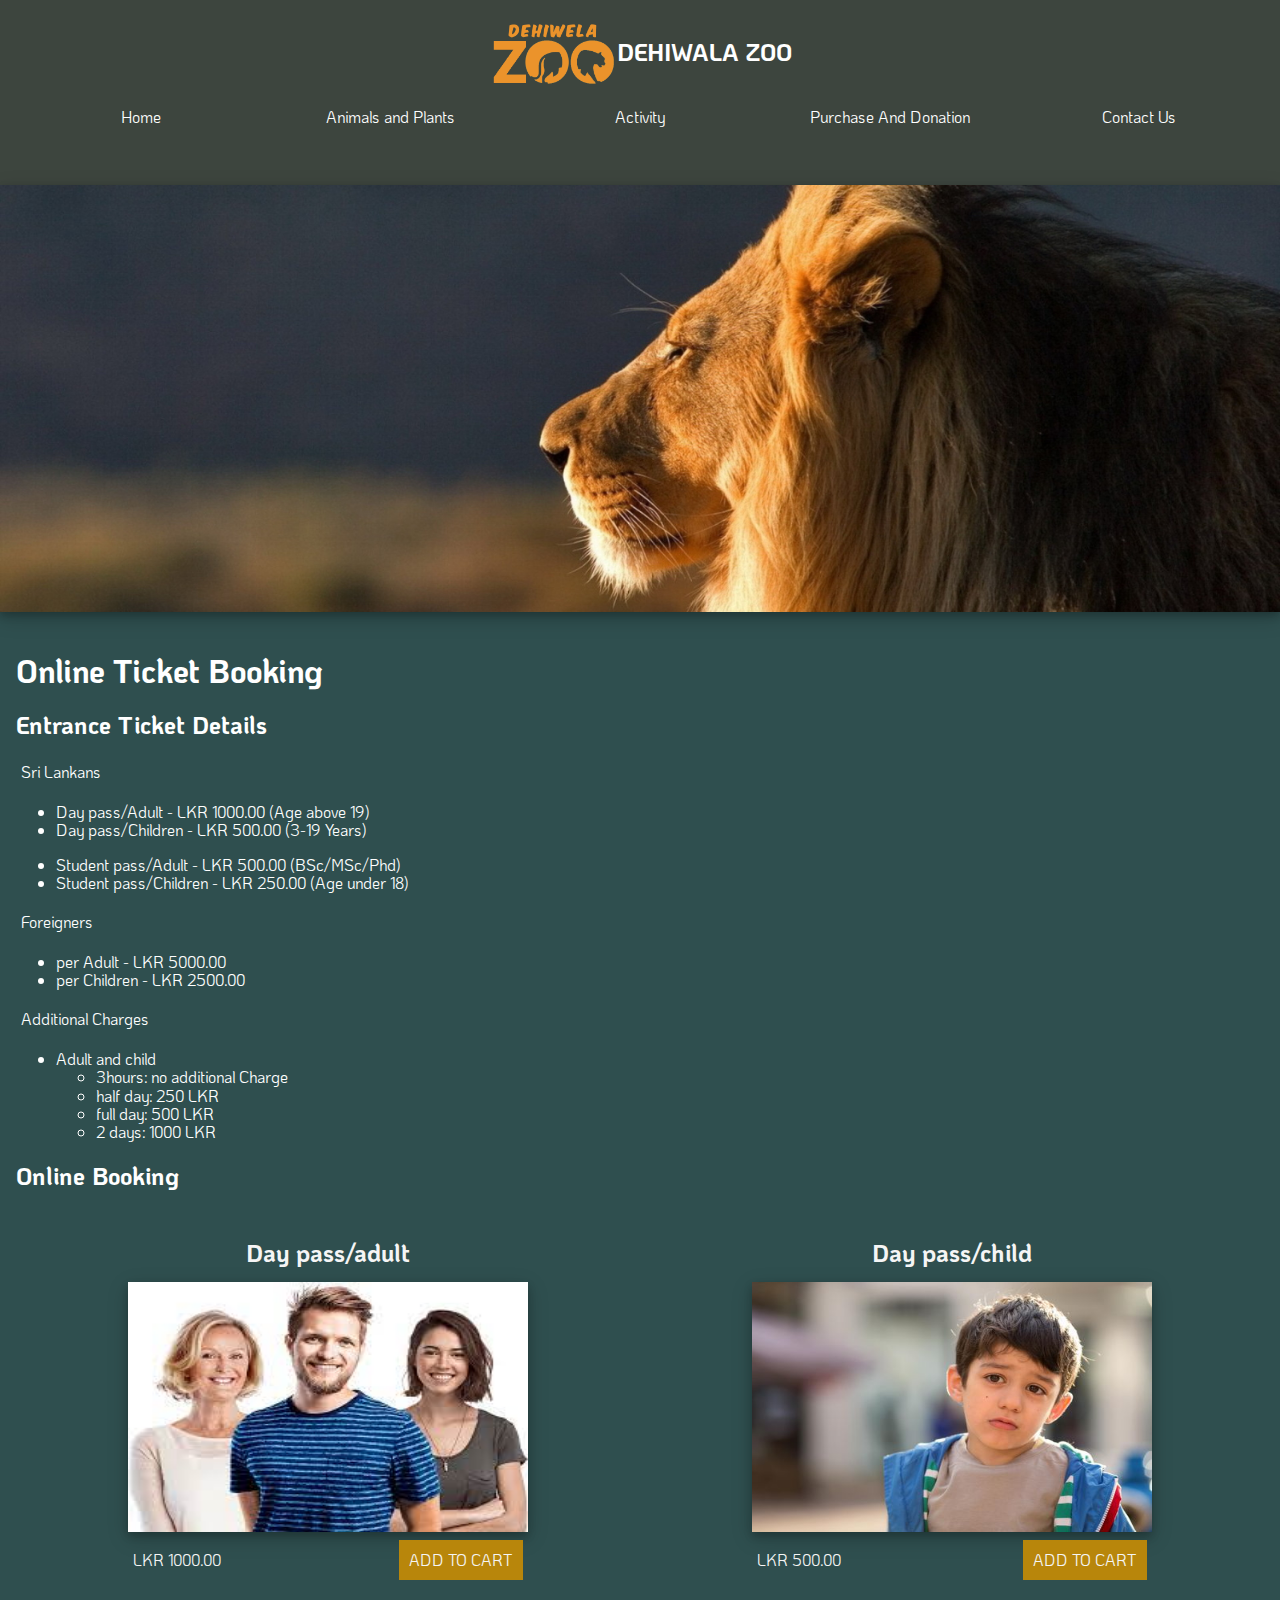
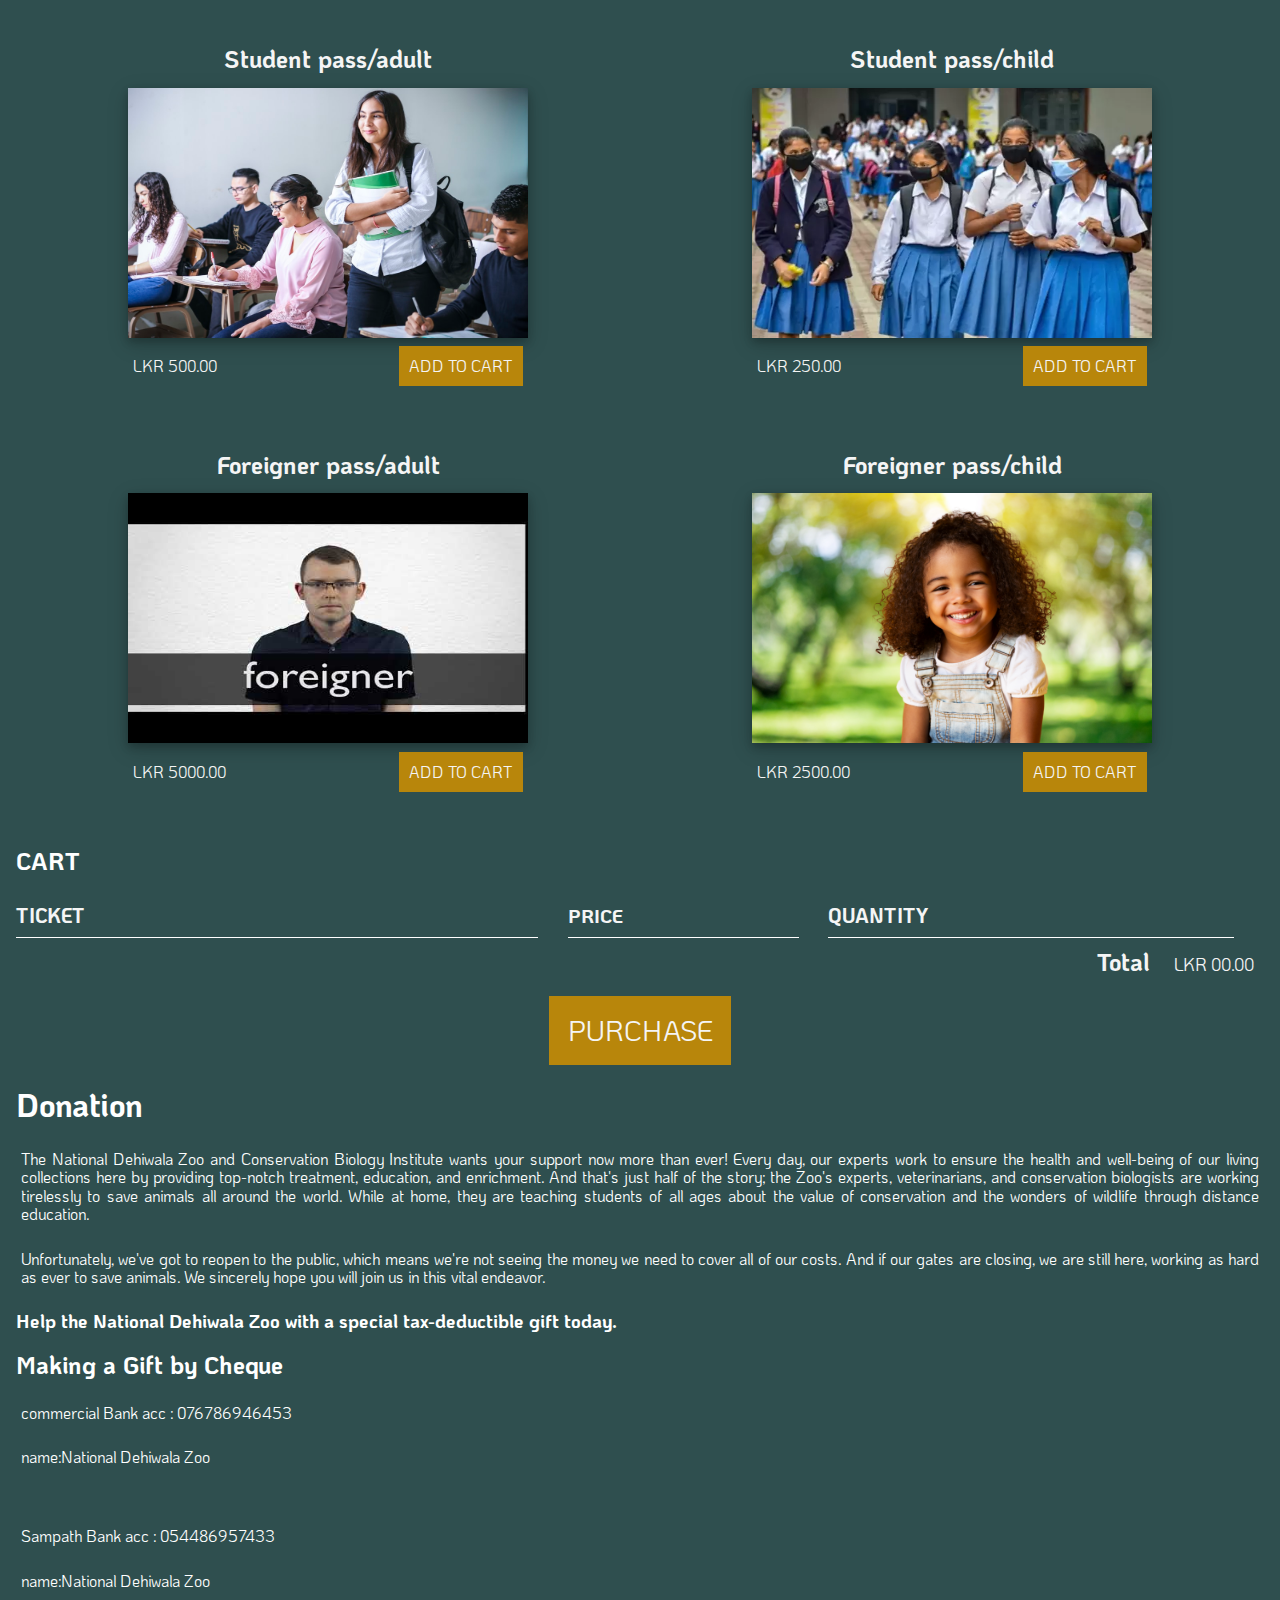
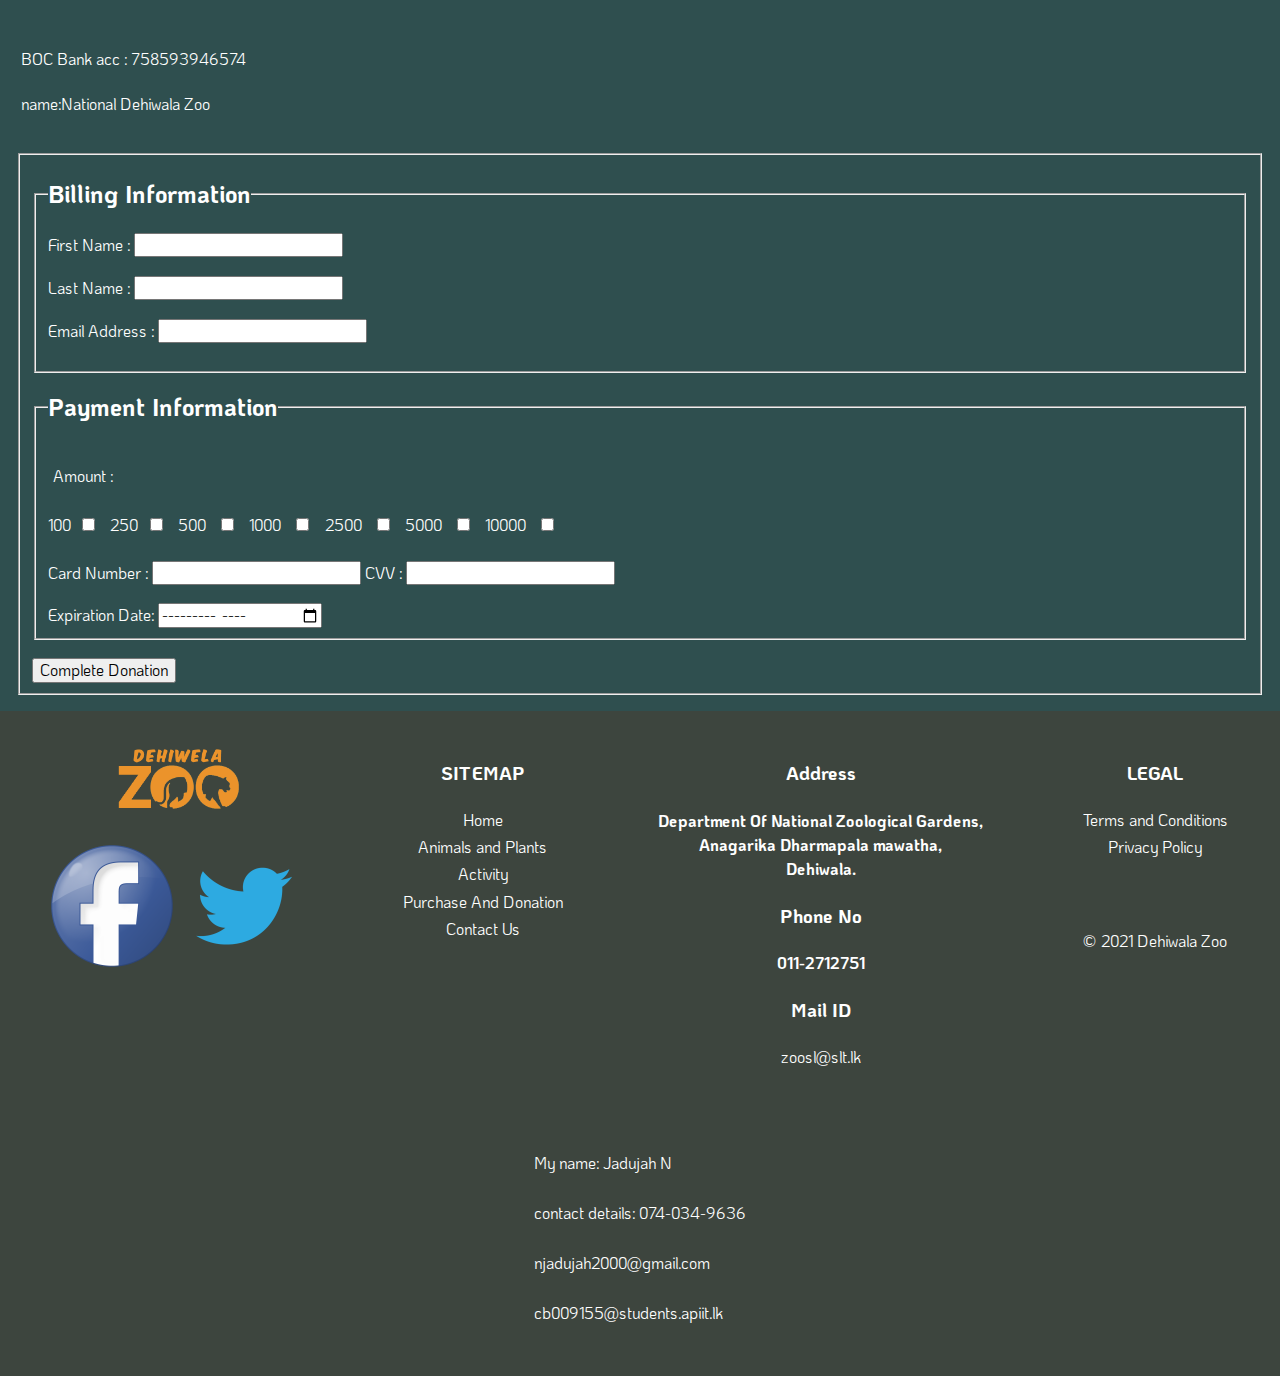
<file: purchase_and_donate.html>
<!DOCTYPE html>
<html lang="en">

<head>
    <meta charset="utf-8">
    <meta name="viewport" content="width=device-width, initial-scale=1">
    <meta name="description" content="This is about Dehiwala Zoo">

    <title>Dehiwala Zoo-Purchase and Donate</title>

    <link rel="stylesheet" href="style/normalise.css">
    <link rel="stylesheet" href="style/style.css">

    <!--Favicons comes here-->
    <link rel="apple-touch-icon" sizes="180x180" href="images/apple-touch-icon.png">
    <link rel="icon" type="image/png" sizes="32x32" href="images/favicon-32x32.png">
    <link rel="icon" type="image/png" sizes="16x16" href="images/favicon-16x16.png">
    <link rel="manifest" href="images/site.webmanifest">
    <link rel="mask-icon" href="images/safari-pinned-tab.svg" color="#eb932b">
    <link rel="shortcut icon" href="images/favicon.ico">
    <meta name="msapplication-TileColor" content="#da532c">
    <meta name="msapplication-config" content="images/browserconfig.xml">
    <meta name="theme-color" content="#be7928">

    <link rel="manifest" href="manifest.json">

</head>

<body>
    <header>
        <section>
            <img src="images/logo.png" width="120" alt="dehiZooLogo">
            <h2>DEHIWALA ZOO</h2>
        </section>

        <nav id="mainNav">
            <ul>
                <li><a href="index.html">Home</a></li>
                <li><a href="animals_and_plants.html">Animals and Plants</a></li>
                <li><a href="activity.html">Activity</a></li>
                <li><a href="purchase_and_donate.html">Purchase And Donation</a></li>
                <li><a href="contact_us.html">Contact Us</a></li>
            </ul>
        </nav>
    </header>
    <img id="banner" src="images/banner-purchase:donate.jpeg" alt="banner">
    <main>

        <section>
            <h1>Online Ticket Booking</h1>
            <h2>Entrance Ticket Details</h2>
            <p>Sri Lankans</p>
            <ul>
                <li>Day pass/Adult - LKR 1000.00 (Age above 19)</li>
                <li>Day pass/Children - LKR 500.00 (3-19 Years)</li>
            </ul>
            <ul>
                <li>Student pass/Adult - LKR 500.00 (BSc/MSc/Phd)</li>
                <li>Student pass/Children - LKR 250.00 (Age under 18)</li>
            </ul>
            <p>Foreigners</p>
            <ul>
                <li>per Adult - LKR 5000.00</li>
                <li>per Children - LKR 2500.00</li>
            </ul>
            <p>Additional Charges</p>
            <ul>
                <li>Adult and child</li>
                <ul>
                    <li> 3hours: no additional Charge</li>
                    <li>half day: 250 LKR</li>
                    <li>full day: 500 LKR</li>
                    <LI> 2 days: 1000 LKR</LI>
                </ul>
            </ul>
        </section>
<!--ONLINE TICKET BOOK-->
        <section class="container content-section">
            <h2 class="section-header">Online Booking</h2>

            <section class="shop-items">

                <section class="shop-item">
                    <span class="shop-item-title">Day pass/adult</span>
                    <img class="shop-item-image" src="images/adult.jpeg" width="400">
                    <section class="shop-item-details">
                        <span class="shop-item-price">LKR 1000.00</span>
                        <button class="btn btn-primary shop-item-button" type="button">ADD TO CART</button>
                    </section>
                </section>

                <section class="shop-item">
                    <span class="shop-item-title">Day pass/child</span>
                    <img class="shop-item-image" src="images/child.jpeg" width="400">
                    <section class="shop-item-details">
                        <span class="shop-item-price">LKR 500.00</span>
                        <button class="btn btn-primary shop-item-button" type="button">ADD TO CART</button>
                    </section>
                </section>

                <section class="shop-item">
                    <span class="shop-item-title">Student pass/adult</span>
                    <img class="shop-item-image" src="images/uni_student.jpeg" width="400">
                    <section class="shop-item-details">
                        <span class="shop-item-price">LKR 500.00</span>
                        <button class="btn btn-primary shop-item-button" type="button">ADD TO CART</button>
                    </section>
                </section>

                <section class="shop-item">
                    <span class="shop-item-title">Student pass/child</span>
                    <img class="shop-item-image" src="images/student.webp" width="400">
                    <section class="shop-item-details">
                        <span class="shop-item-price">LKR 250.00</span>
                        <button class="btn btn-primary shop-item-button" type="button">ADD TO CART</button>
                    </section>
                </section>

                <section class="shop-item">
                    <span class="shop-item-title">Foreigner pass/adult</span>
                    <img class="shop-item-image" src="images/foreigner:adult.jpeg" width="400">
                    <section class="shop-item-details">
                        <span class="shop-item-price">LKR 5000.00</span>
                        <button class="btn btn-primary shop-item-button" type="button">ADD TO CART</button>
                    </section>
                </section>

                <section class="shop-item">
                    <span class="shop-item-title">Foreigner pass/child</span>
                    <img class="shop-item-image" src="images/foreigner_child.png" width="400">
                    <section class="shop-item-details">
                        <span class="shop-item-price">LKR 2500.00</span>
                        <button class="btn btn-primary shop-item-button" type="button">ADD TO CART</button>
                    </section>
                </section>

            </section>
        </section>

        <section class="container content-section">
            <h2 class="section-header">CART</h2>
            <section class="cart-row">
                <span class="cart-item cart-header cart-column">TICKET</span>
                <span class="cart-price cart-header cart-column">PRICE</span>
                <span class="cart-quantity cart-header cart-column">QUANTITY</span>
            </section>

            <section class="cart-items">
            </section>

            <section class="cart-total">
                <strong class="cart-total-title">Total</strong>
                <span class="cart-total-price">LKR 00.00</span>
            </section>
            <button class="btn btn-primary btn-purchase" type="button">PURCHASE</button>
        </section>

        <h1>Donation</h1>
        <P>The National Dehiwala Zoo and Conservation Biology Institute wants your support now more than ever! Every day, our experts work to ensure the health and well-being of our living collections here by providing top-notch treatment, education, and
            enrichment. And that's just half of the story; the Zoo's experts, veterinarians, and conservation biologists are working tirelessly to save animals all around the world. While at home, they are teaching students of all ages about the value
            of conservation and the wonders of wildlife through distance education.</P>
        <P>Unfortunately, we've got to reopen to the public, which means we're not seeing the money we need to cover all of our costs. And if our gates are closing, we are still here, working as hard as ever to save animals. We sincerely hope you will join
            us in this vital endeavor.</P>

        <h3>Help the National Dehiwala Zoo with a special tax-deductible gift today.</h3>
        <section>
            <h2>Making a Gift by Cheque</h2>
            <p>commercial Bank acc : 076786946453</p>
            <p>name:National Dehiwala Zoo</p><br>
            <p>Sampath Bank acc : 054486957433</p>
            <p>name:National Dehiwala Zoo</p><br>
            <p>BOC Bank acc : 758593946574</p>
            <p>name:National Dehiwala Zoo</p><br>
        </section>
        <section>
            <form method="post">
                <fieldset>
                    <fieldset>
                        <legend>
                            <h2>Billing Information</h2>
                        </legend>
                        First Name : <input type="text" name="fname" required><br><br> Last Name : <input type="text" name="lname" required><br><br> Email Address : <input type="email" name="email" required><br><br>
                    </fieldset>
                    <fieldset>
                        <legend>
                            <h2>Payment Information</h2>
                        </legend>

                        <p>Amount : </p>
                        100<input type="checkbox" class=button name="amount">
                        <!--this type of labeling was taught to us in the first semester.-->
                        250<input type="checkbox" class=button name="amount"> 500
                        <input type="checkbox" class=button name="amount"> 1000
                        <input type="checkbox" class=button name="amount"> 2500
                        <input type="checkbox" class=button name="amount"> 5000
                        <input type="checkbox" class=button name="amount"> 10000
                        <input type="checkbox" class=button name="amount"> <br><br> Card Number : <input type="number" name="number" required> CVV : <input type="number" name="cvv" required><br><br> Expiration Date: <input type="month" name="date-month"
                            required>
                    </fieldset><br>
                    <input class="donation" type="submit" name="Complete Donation" value="Complete Donation">
                </fieldset>
            </form>
        </section>
    </main>
    <footer>
        <section>
            <img src="images/logo.png" alt="footer logo" width="100"><br><br>
            <a href="https://www.facebook.com/N.Z.G.D.S/"> <img src="images/facebookLogo.ico" alt="fb" width="50"></a>
            <a href="https://twitter.com/dehiwalazoo?lang=en"><img src="images/twitterLogo.ico" alt="twitter" width="50"></a>
        </section>
        <section>
            <nav id="sitemap">
                <h3>SITEMAP</h3>
                <ul>
                    <li><a href="index.html">Home</a></li>
                    <li><a href="animals_and_plants.html">Animals and Plants</a></li>
                    <li><a href="activity.html">Activity</a></li>
                    <li><a href="purchase_and_donate.html">Purchase And Donation</a></li>
                    <li><a href="contact_us.html">Contact Us</a></li>
                </ul>
            </nav>
        </section>
        <section>
            <h3>Address</h3>
            <h4>Department Of National Zoological Gardens,<br> Anagarika Dharmapala mawatha,<br> Dehiwala.
            </h4>
            <h3>Phone No</h3>
            <h4>011-2712751</h4>
            <h3>Mail ID</h3><a href="mailto:zoosl@slt.lk">zoosl@slt.lk</a>
        </section>
        <section>
            <h3>LEGAL</h3>
            <a href="#">Terms and Conditions</a><br>
            <a href="#">Privacy Policy</a><br><br><br>
            <p>&copy; 2021 Dehiwala Zoo</p>
        </section>
        <section>
            <p>My name: Jadujah N</p>
            <p>contact details: 074-034-9636</p>
            <p>njadujah2000@gmail.com</p>
            <p>cb009155@students.apiit.lk</p>
        </section>
        <!--
            https://www.daraz.lk/
            https://instumentalst.com/
        -->
    </footer>
    <script src="script/main.js"></script>
</body>
</file>
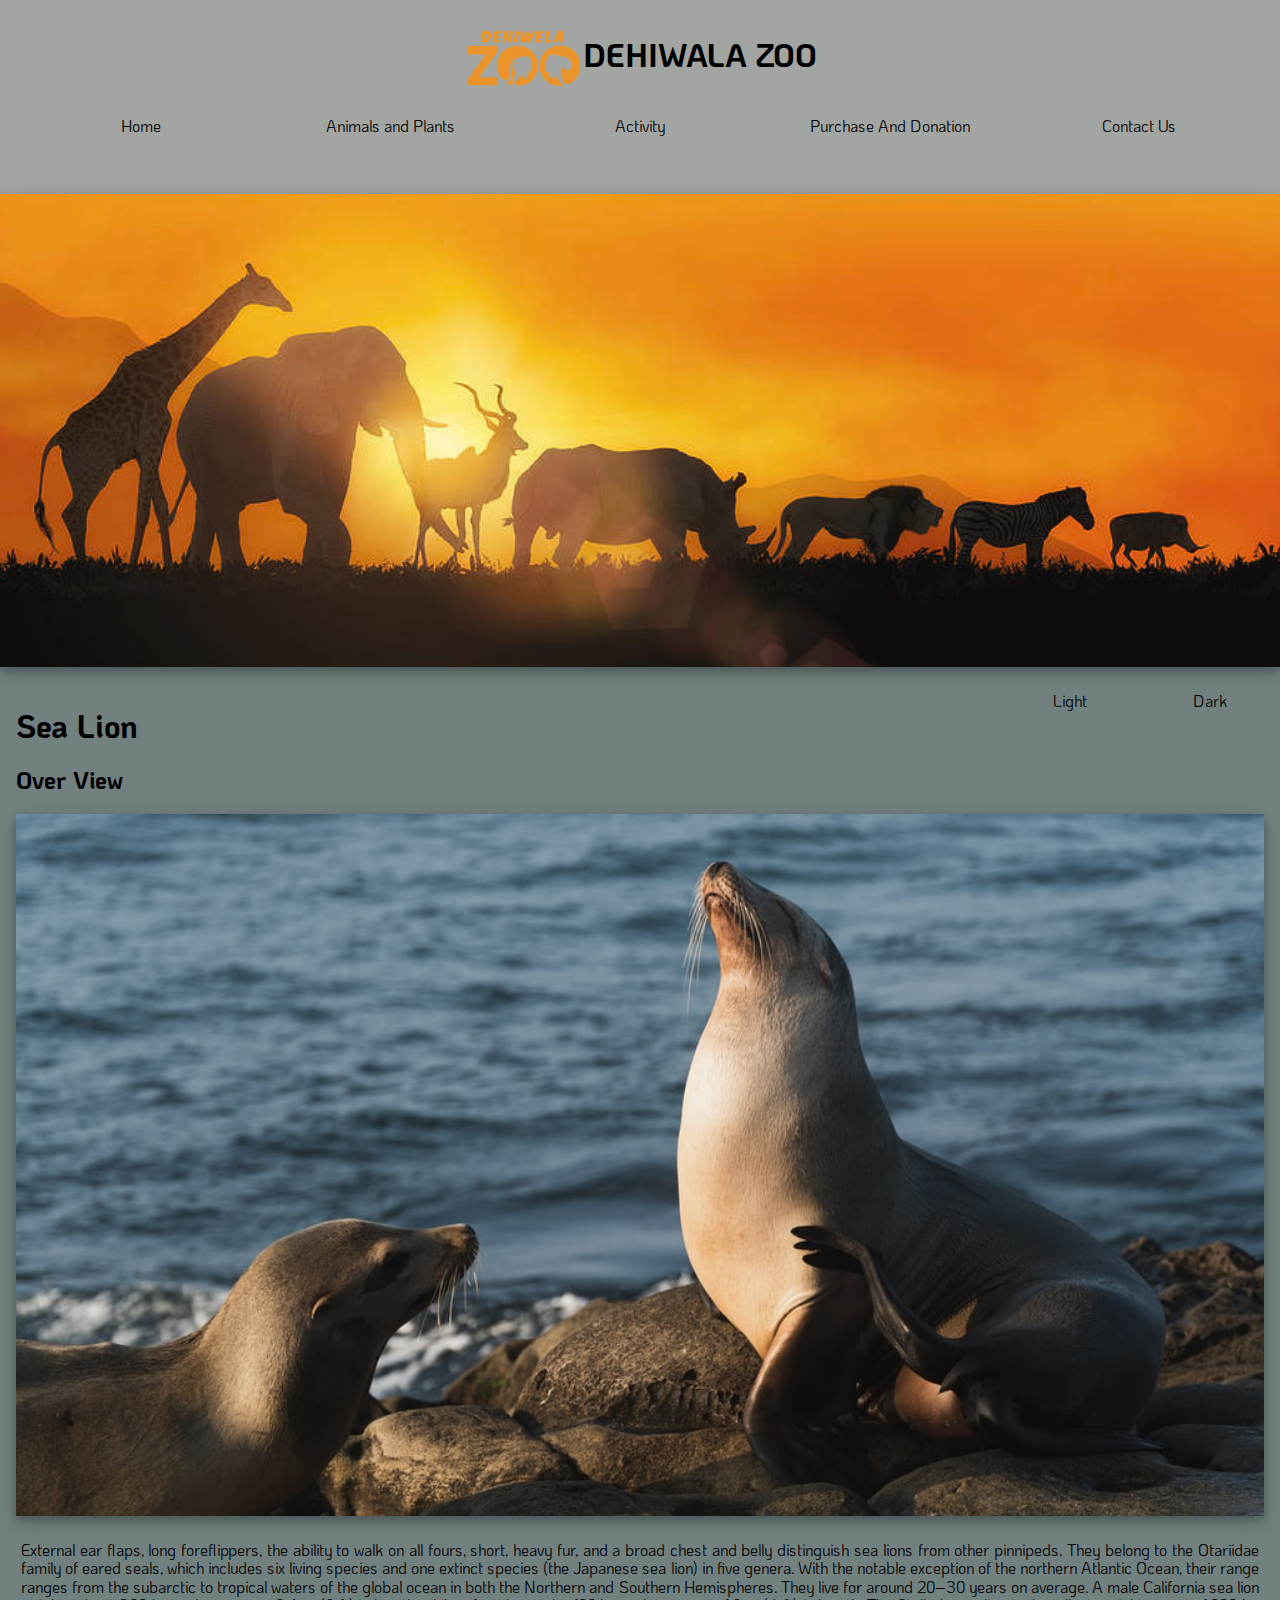
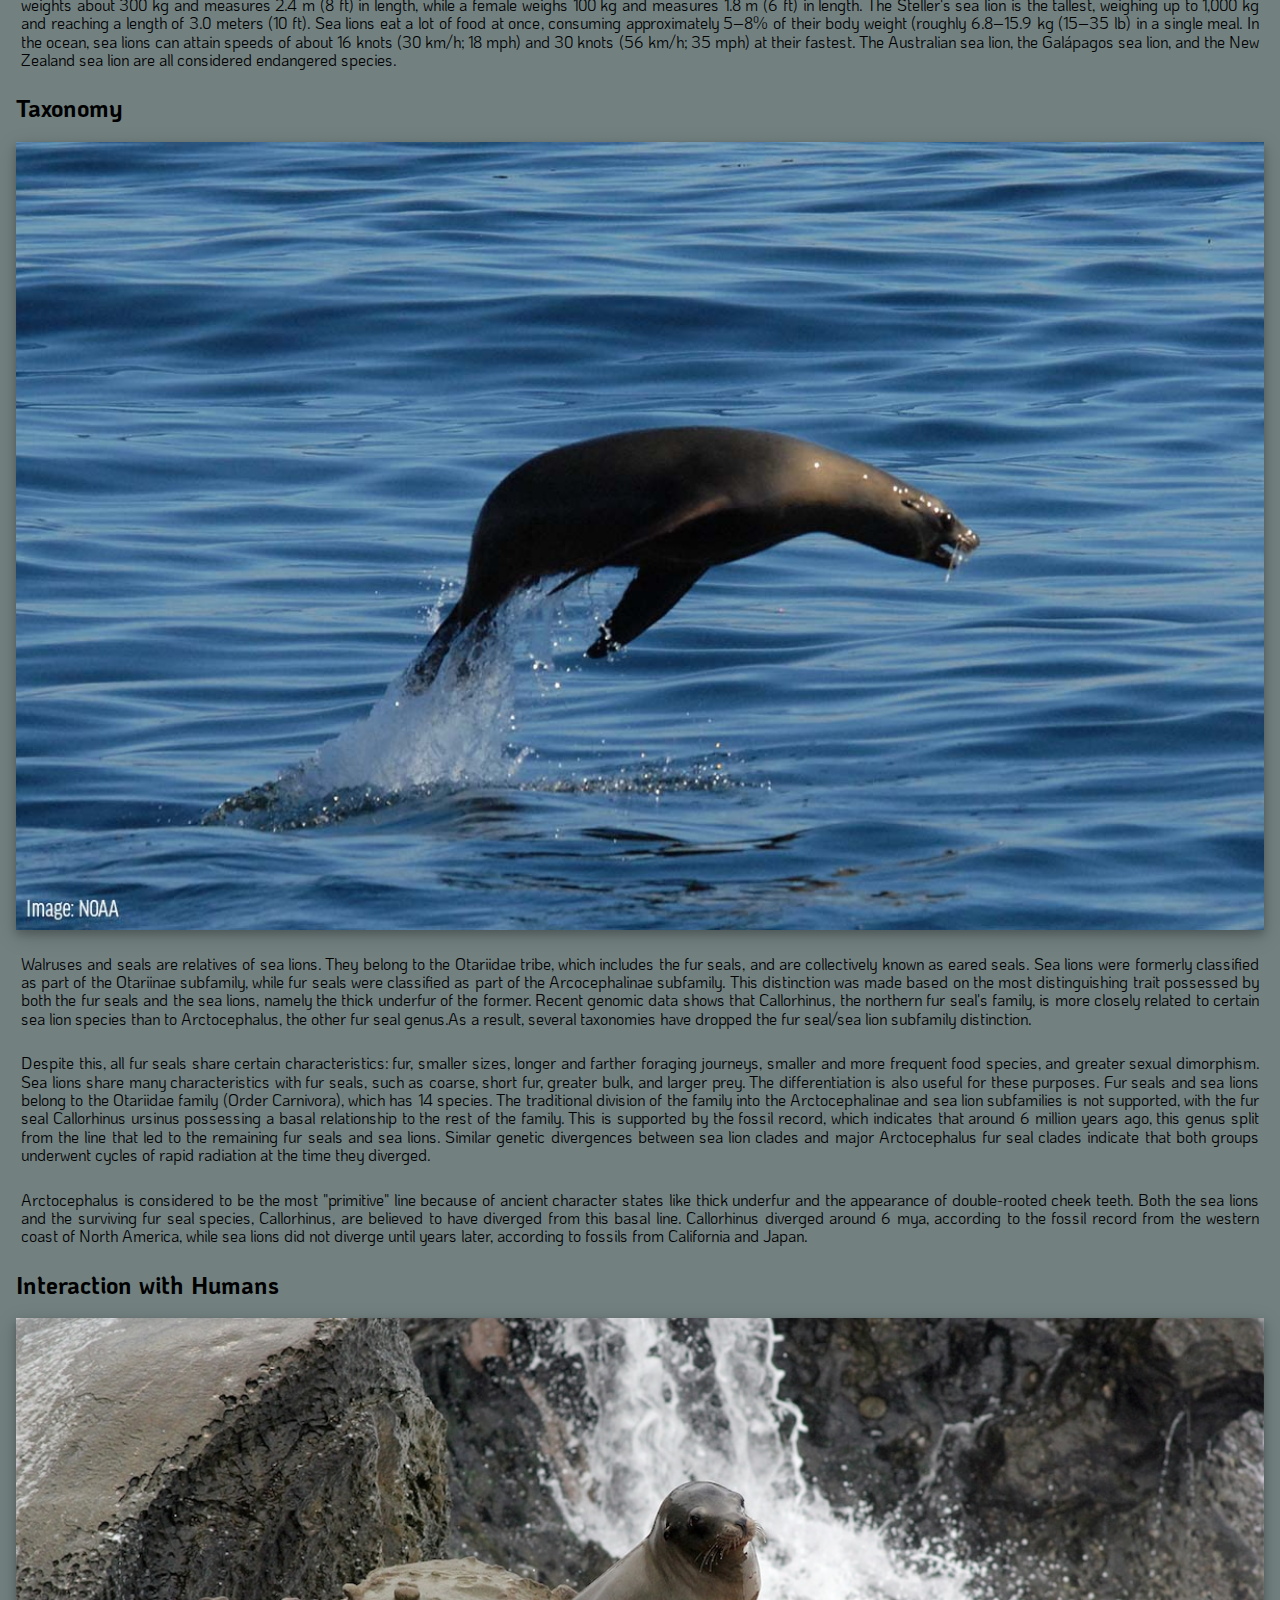
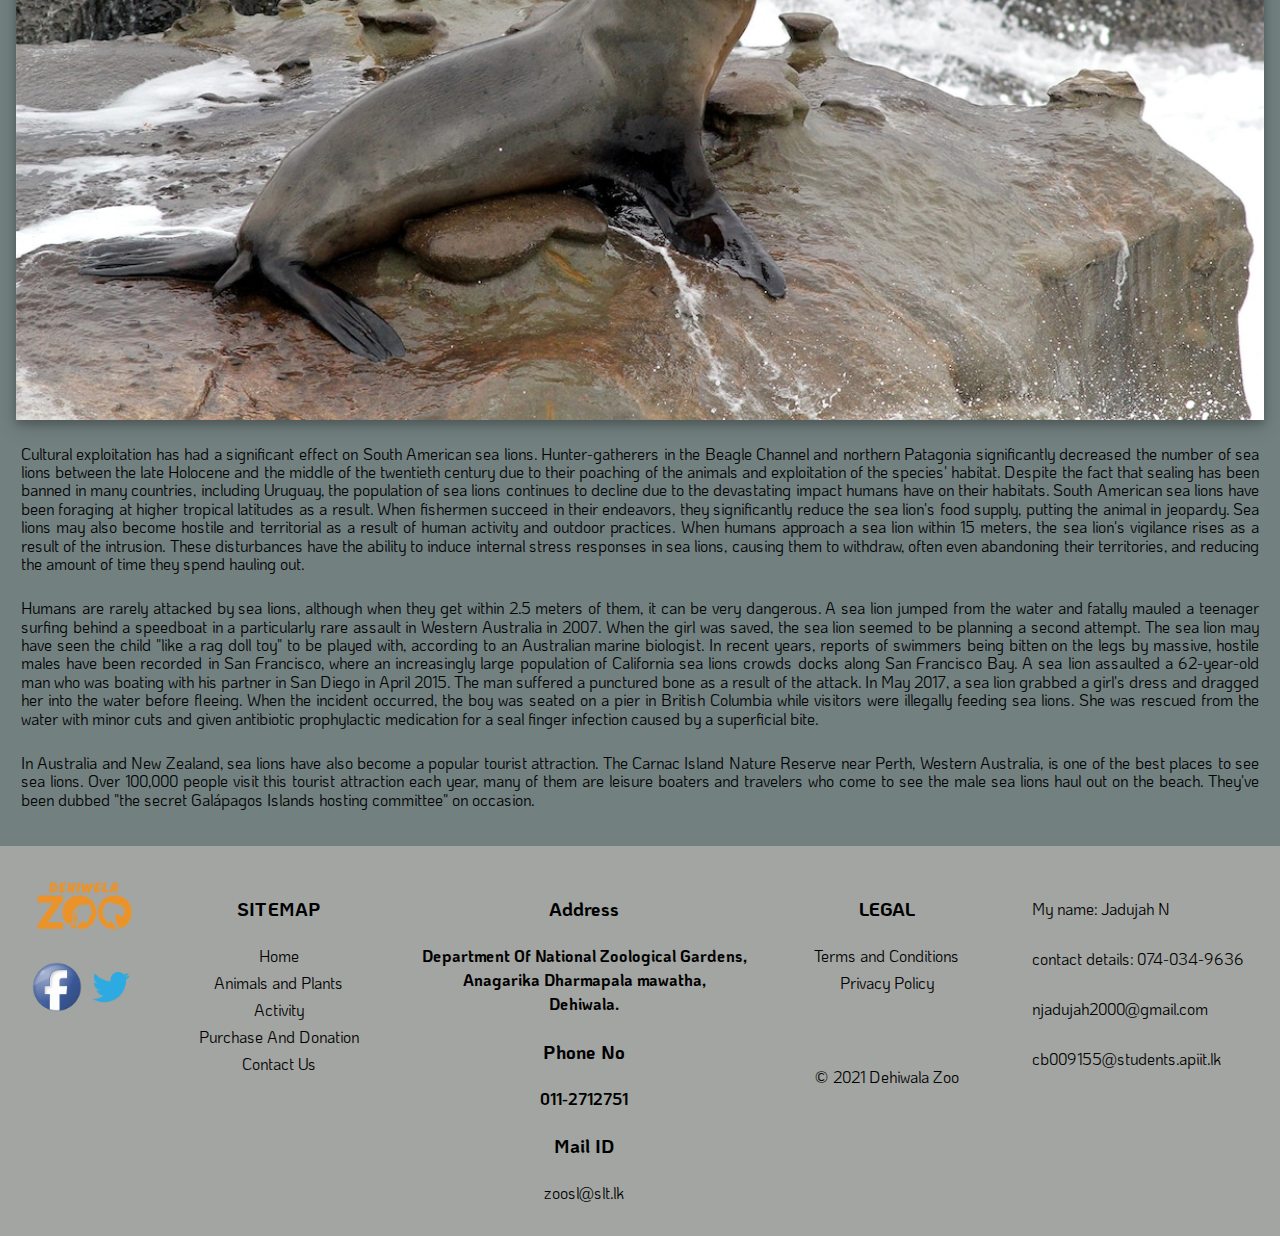
<file: sealion_light.html>
<!DOCTYPE html>
<html lang="en">

<head>
    <meta charset="utf-8">
    <meta name="viewport" content="width=device-width, initial-scale=1">
    <meta name="description" content="This is about Dehiwala Zoo">

    <title>Dehiwala Zoo-Animal Style 1</title>

    <link rel="stylesheet" href="style/normalise.css">
    <link rel="stylesheet" href="style/sealion_light.css">

    <!--Favicons comes here-->
    <link rel="apple-touch-icon" sizes="180x180" href="images/apple-touch-icon.png">
    <link rel="icon" type="image/png" sizes="32x32" href="images/favicon-32x32.png">
    <link rel="icon" type="image/png" sizes="16x16" href="images/favicon-16x16.png">
    <link rel="manifest" href="images/site.webmanifest">
    <link rel="mask-icon" href="images/safari-pinned-tab.svg" color="#eb932b">
    <link rel="shortcut icon" href="images/favicon.ico">
    <meta name="msapplication-TileColor" content="#da532c">
    <meta name="msapplication-config" content="images/browserconfig.xml">
    <meta name="theme-color" content="#be7928">

    <link rel="manifest" href="manifest.json">

</head>

<body>
    <header>
        <section>
            <img src="images/logo.png" width="120" alt="dehiZooLogo">
            <h1>DEHIWALA ZOO</h1>
        </section>

        <nav id="mainNav">
            <ul>
                <li><a href="index.html">Home</a></li>
                <li><a href="animals_and_plants.html">Animals and Plants</a></li>
                <li><a href="activity.html">Activity</a></li>
                <li><a href="purchase_and_donate.html">Purchase And Donation</a></li>
                <li><a href="contact_us.html">Contact Us</a></li>
            </ul>
        </nav>
    </header>
    <img id="banner" src="images/banner-home.jpeg" alt="banner">
    <section id="v">
        <p><a class="p" href="sealion_light.html">Light</a></p>
        <p><a class="p" href="sealion_dark.html">Dark</a></p>
    </section>

    <main>
        <section id="sealioneee">
            <h1>Sea Lion</h1>
            <section>
                <h2>Over View</h2>
                <img src="images/sealion-animal.jpeg" alt="sealion">
                <p>External ear flaps, long foreflippers, the ability to walk on all fours, short, heavy fur, and a broad chest and belly distinguish sea lions from other pinnipeds. They belong to the Otariidae family of eared seals, which includes six living
                    species and one extinct species (the Japanese sea lion) in five genera. With the notable exception of the northern Atlantic Ocean, their range ranges from the subarctic to tropical waters of the global ocean in both the Northern and
                    Southern Hemispheres. They live for around 20–30 years on average. A male California sea lion weights about 300 kg and measures 2.4 m (8 ft) in length, while a female weighs 100 kg and measures 1.8 m (6 ft) in length. The Steller's
                    sea lion is the tallest, weighing up to 1,000 kg and reaching a length of 3.0 meters (10 ft). Sea lions eat a lot of food at once, consuming approximately 5–8% of their body weight (roughly 6.8–15.9 kg (15–35 lb) in a single meal.
                    In the ocean, sea lions can attain speeds of about 16 knots (30 km/h; 18 mph) and 30 knots (56 km/h; 35 mph) at their fastest. The Australian sea lion, the Galápagos sea lion, and the New Zealand sea lion are all considered endangered
                    species.</p>
            </section>
            <section>
                <h2>Taxonomy</h2>
                <img src="images/sealion-animal2.jpeg" alt="sealion2">
                <p>Walruses and seals are relatives of sea lions. They belong to the Otariidae tribe, which includes the fur seals, and are collectively known as eared seals. Sea lions were formerly classified as part of the Otariinae subfamily, while fur
                    seals were classified as part of the Arcocephalinae subfamily. This distinction was made based on the most distinguishing trait possessed by both the fur seals and the sea lions, namely the thick underfur of the former. Recent genomic
                    data shows that Callorhinus, the northern fur seal's family, is more closely related to certain sea lion species than to Arctocephalus, the other fur seal genus.As a result, several taxonomies have dropped the fur seal/sea lion subfamily
                    distinction.
                </p>
                <p> Despite this, all fur seals share certain characteristics: fur, smaller sizes, longer and farther foraging journeys, smaller and more frequent food species, and greater sexual dimorphism. Sea lions share many characteristics with fur seals,
                    such as coarse, short fur, greater bulk, and larger prey. The differentiation is also useful for these purposes. Fur seals and sea lions belong to the Otariidae family (Order Carnivora), which has 14 species. The traditional division
                    of the family into the Arctocephalinae and sea lion subfamilies is not supported, with the fur seal Callorhinus ursinus possessing a basal relationship to the rest of the family. This is supported by the fossil record, which indicates
                    that around 6 million years ago, this genus split from the line that led to the remaining fur seals and sea lions. Similar genetic divergences between sea lion clades and major Arctocephalus fur seal clades indicate that both groups
                    underwent cycles of rapid radiation at the time they diverged.
                </p>
                <p>Arctocephalus is considered to be the most "primitive" line because of ancient character states like thick underfur and the appearance of double-rooted cheek teeth. Both the sea lions and the surviving fur seal species, Callorhinus, are
                    believed to have diverged from this basal line. Callorhinus diverged around 6 mya, according to the fossil record from the western coast of North America, while sea lions did not diverge until years later, according to fossils from
                    California and Japan.
                </p>
            </section>
            <section>
                <h2>Interaction with Humans</h2>
                <img src="images/sealion-animal3.jpeg" alt="sealion3">
                <p>Cultural exploitation has had a significant effect on South American sea lions. Hunter-gatherers in the Beagle Channel and northern Patagonia significantly decreased the number of sea lions between the late Holocene and the middle of the
                    twentieth century due to their poaching of the animals and exploitation of the species' habitat. Despite the fact that sealing has been banned in many countries, including Uruguay, the population of sea lions continues to decline due
                    to the devastating impact humans have on their habitats. South American sea lions have been foraging at higher tropical latitudes as a result. When fishermen succeed in their endeavors, they significantly reduce the sea lion's food
                    supply, putting the animal in jeopardy. Sea lions may also become hostile and territorial as a result of human activity and outdoor practices. When humans approach a sea lion within 15 meters, the sea lion's vigilance rises as a result
                    of the intrusion. These disturbances have the ability to induce internal stress responses in sea lions, causing them to withdraw, often even abandoning their territories, and reducing the amount of time they spend hauling out.
                </p>
                <p>Humans are rarely attacked by sea lions, although when they get within 2.5 meters of them, it can be very dangerous. A sea lion jumped from the water and fatally mauled a teenager surfing behind a speedboat in a particularly rare assault
                    in Western Australia in 2007. When the girl was saved, the sea lion seemed to be planning a second attempt. The sea lion may have seen the child "like a rag doll toy" to be played with, according to an Australian marine biologist.
                    In recent years, reports of swimmers being bitten on the legs by massive, hostile males have been recorded in San Francisco, where an increasingly large population of California sea lions crowds docks along San Francisco Bay. A sea
                    lion assaulted a 62-year-old man who was boating with his partner in San Diego in April 2015. The man suffered a punctured bone as a result of the attack. In May 2017, a sea lion grabbed a girl's dress and dragged her into the water
                    before fleeing. When the incident occurred, the boy was seated on a pier in British Columbia while visitors were illegally feeding sea lions. She was rescued from the water with minor cuts and given antibiotic prophylactic medication
                    for a seal finger infection caused by a superficial bite.
                </p>
                <p>In Australia and New Zealand, sea lions have also become a popular tourist attraction. The Carnac Island Nature Reserve near Perth, Western Australia, is one of the best places to see sea lions. Over 100,000 people visit this tourist attraction
                    each year, many of them are leisure boaters and travelers who come to see the male sea lions haul out on the beach. They've been dubbed "the secret Galápagos Islands hosting committee" on occasion.
                </p>
            </section>
        </section>


    </main>
    <footer>
        <section>
            <img src="images/logo.png" alt="footer logo" width="100"><br><br>
            <a href="https://www.facebook.com/N.Z.G.D.S/"> <img src="images/facebookLogo.ico" alt="fb" width="50"></a>
            <a href="https://twitter.com/dehiwalazoo?lang=en"><img src="images/twitterLogo.ico" alt="twitter" width="50"></a>
        </section>
        <section>
            <nav id="sitemap">
                <h3>SITEMAP</h3>
                <ul>
                    <li><a href="index.html">Home</a></li>
                    <li><a href="animals_and_plants.html">Animals and Plants</a></li>
                    <li><a href="activity.html">Activity</a></li>
                    <li><a href="purchase_and_donate.html">Purchase And Donation</a></li>
                    <li><a href="contact_us.html">Contact Us</a></li>
                </ul>
            </nav>
        </section>
        <section>
            <h3>Address</h3>
            <h4>Department Of National Zoological Gardens,<br> Anagarika Dharmapala mawatha,<br> Dehiwala.
            </h4>
            <h3>Phone No</h3>
            <h4>011-2712751</h4>
            <h3>Mail ID</h3><a href="mailto:zoosl@slt.lk">zoosl@slt.lk</a>
        </section>
        <section>
            <h3>LEGAL</h3>
            <a href="">Terms and Conditions</a><br>
            <a href="">Privacy Policy</a><br><br><br>
            <p>&copy; 2021 Dehiwala Zoo</p>
        </section>
        <section>
            <p>My name: Jadujah N</p>
            <p>contact details: 074-034-9636</p>
            <p>njadujah2000@gmail.com</p>
            <p>cb009155@students.apiit.lk</p>
        </section>
        <!--
            1) https://biology.wwu.edu/biology-degrees-and-areas-study
            2) https://line.17qq.com/articles/geejijhz_p4.html
            3) https://dietwalls.blogspot.com/2009/04/sea-lion-diet-facts.html 
        -->
    </footer>

</body>
</file>
<file: style/style.css>
@import url('https://fonts.googleapis.com/css2?family=KoHo:wght@200&display=swap');
body {
    margin: 0;
    background-color: darkslategray;
    /* font-family:Arial, Helvetica, sans-serif; */
    color: white;
    font-family: 'KoHo', sans-serif;
}

header section {
    justify-content: center;
    align-items: center;
    font-weight: bold;
}

header,
footer {
    background: #3d453e;
    padding: 1em;
    color: white;
    text-align: center;
}

#mainNav {
    position: sticky;
}

#mainNav ul {
    list-style-type: none;
    padding: 0;
    margin: 0;
    display: flex;
    flex-flow: row wrap;
}

#mainNav li {
    flex-grow: 3;
    width: .1em;
}

#mainNav a {
    display: block;
    padding: 1em;
}

#mainNav a,
footer a {
    text-decoration: none;
    color: white;
    line-height: 1.7;
    min-height: 50px;
}

#sitemap ul {
    list-style-type: none;
    padding: 0;
    margin: 0;
}


/*
.box{
    min-width:240px;
    max-width:1200px;
    widows:100%;
    margin:0 auto;
}
*/

main {
    padding: 1em;
    margin: 0;
}

#banner {
    width: 100%;
    height: auto;
    margin-left: 0;
    margin-right: 0;
    max-width: 100%;
}

footer {
    display: flex;
    flex-flow: row wrap;
    padding: 0;
}

footer section {
    line-height: 1.5;
    padding: 30px;
    margin: 0 auto;
}

header section {
    display: flex;
    flex-flow: row wrap;
}

#mainNav a:hover {
    background-color: white;
    color: #3d453e;
}

footer a:hover {
    text-decoration: underline;
}

#home {
    display: flex;
    flex-flow: row wrap;
    justify-content: center;
}

.homebox {
    margin: .1em .1em;
    width: calc(100% - .3em);
    border: 2px solid #687469;
    padding: 1em;
    box-sizing: border-box;
    background-color: darkslategray;
    color: white;
}

.homebox,
#animalplant section {
    text-align: left;
    display: flex;
    padding: 5px;
    align-items: center;
    padding: 4px;
}

img,
iframe {
    background-size: contain;
    box-shadow: 0 4px 8px 0 rgba(0, 0, 0, 0.2), 0 6px 20px 0 rgba(0, 0, 0, 0.19);
    height: auto;
    margin-left: 0;
    margin-right: 0;
    max-width: 100%;
}

header img,
footer img {
    box-shadow: none;
    width: 8em
}

p {
    text-align: justify;
    text-justify: inter-word;
    padding: 5px;
}

#activity section {
    margin: 8em .2em;
    width: calc(40% - .4em);
    padding: 2em;
    background-color: rgba(255, 224, 179, 0.2);
    text-align: center;
    display: block;
    margin-left: auto;
    margin-right: auto
}

#activity h1 {
    text-align: center;
}

#purchase section {
    margin: 3em .2em;
    width: calc(30% - .1em);
    padding: 1em;
    background-color: rgba(255, 224, 179, 0.2);
    text-align: center;
    display: block;
}

#purchase {
    display: flex;
}

#bl section {
    border-top: 1px dotted;
}

.p {
    text-decoration: none;
    color: whitesmoke;
    border: .8em solid none;
    margin: .1em;
    height: auto;
    max-width: 100%;
}

#v {
    display: flex;
    float: right;
}

#activity {
    color: whitesmoke;
}

#purchase {
    float: inline-start;
    overflow: auto;
}

#animalplant img,
table img {
    width: 15em;
}

table,
th,
td {
    border: 2px solid white;
}

.button {
    margin: .7em
}


/*onlinepay*/

.btn {
    text-align: center;
    vertical-align: middle;
    padding: .67em .67em;
    cursor: pointer;
}

.btn-primary {
    color: whitesmoke;
    background-color: darkgoldenrod;
    border: none;
}

.shop-item {
    margin: 30px;
}

.shop-item-title {
    display: block;
    width: 100%;
    text-align: center;
    font-weight: bold;
    font-size: 1.5em;
    color: whitesmoke;
    margin-bottom: 15px;
}

.shop-item-image {
    height: 250px;
}

.shop-item-details {
    display: flex;
    align-items: center;
    padding: 5px;
}

.shop-item-price {
    flex-grow: 1;
    color: whitesmoke;
}

.shop-items {
    display: flex;
    flex-wrap: wrap;
    justify-content: space-around;
}

.cart-header {
    font-weight: bold;
    font-size: 1.25em;
    color: whitesmoke;
}

.cart-column {
    display: flex;
    align-items: center;
    border-bottom: 1px solid white;
    margin-right: 1.5em;
    padding-bottom: 10px;
    margin-top: 10px;
}

.cart-row {
    display: flex;
}

.cart-item {
    width: 45%;
}

.cart-price {
    width: 20%;
    font-size: 1.2em;
    color: whitesmoke;
}

.cart-quantity {
    width: 35%;
}

.cart-item-title {
    color: whitesmoke;
    margin-left: .5em;
    font-size: 1.2em;
}

.cart-item-image {
    width: 75px;
    height: auto;
    border-radius: 10px;
}

.btn-danger {
    color: white;
    background-color: #19201a;
    border: none;
    font-weight: bold;
}


.cart-quantity-input {
    height: 34px;
    width: 50px;
    background-color: #333;
    color: whitesmoke;
    padding: 0;
    text-align: center;
    font-size: 1.2em;
    margin-right: 25px;
}

.cart-row:last-child {
    border-bottom: 1px solid whitesmoke;
}

.cart-row:last-child .cart-column {
    border: none;
}

.cart-total {
    text-align: end;
    margin-top: 10px;
    margin-right: 10px;
}

.cart-total-title {
    font-weight: bold;
    font-size: 1.5em;
    color: whitesmoke;
    margin-right: 20px;
}

.cart-total-price {
    color: whitesmoke;
    font-size: 1.1em;
}

.btn-purchase {
    display: block;
    margin: 20px auto 20px auto;
    font-size: 1.75em;
}
</file>
<file: style/sealion_light.css>
@import url('https://fonts.googleapis.com/css2?family=KoHo:wght@200&display=swap');

body{
    margin:0;
    background-color:rgb(114, 128, 128);
    /* font-family:Arial, Helvetica, sans-serif; */
    color:rgb(0, 0, 0);
    font-family: 'KoHo', sans-serif;
    
}

header section{
    justify-content: center;
    align-items: center;
    font-weight: bold;
}

header,footer{
    background:#a2a5a2;
    padding:1em;
    color:#000000;
    text-align: center;
}

#mainNav{
    position:sticky;
}

p {
    text-align: justify;
  text-justify: inter-word;
}

#mainNav ul{
    list-style-type:none;
    padding:0;
    margin:0;
    display:flex;
    flex-flow:row wrap;
}
#mainNav li{
    flex-grow:3;
    width: 3px;
}

#mainNav a{
    display: block;
    padding: 1em;
}

#mainNav a,footer a{
    text-decoration: none;
    color:#000000;
    line-height: 1.7;
    min-height:50px;

}
#sitemap ul{
    list-style-type:none;
    padding:0;
    margin:0;
}
/*
.box{
    min-width:240px;
    max-width:1200px;
    widows:100%;
    margin:0 auto;
}
*/

main{
    padding:1em;
    margin:0;
}

#banner{
    width:100%;
    height:auto;
    margin-left: 0;
    margin-right: 0;
    max-width: 100%;
}
footer{
    display:flex ;
    flex-flow:row wrap;
    padding: 0;
}
footer section{
    line-height:1.5;
    padding: 30px;
    margin:0 auto;
}
header section{
    display:flex;
    flex-flow:row wrap;
}
#mainNav a:hover{
    background-color: #eb932b;
    color:#3d453e;
}
footer a:hover{
    text-decoration:underline;
}
img {
    
    background-size: contain;
    box-shadow: 0 4px 8px 0 rgba(0, 0, 0, 0.2), 0 6px 20px 0 rgba(0, 0, 0, 0.19);
    height:auto;
    margin-left: 0;
    margin-right: 0;
    max-width: 100%;
    
}
header img, footer img {
    box-shadow: none;
}
p {
    text-align: justify;
  text-justify: inter-word;
  padding: 5px;
}

#v{
    display:flex;
    float:right;
}
.p{
    text-decoration: none ;
    color:black;   
    border: .1em solid none; 
    margin:1em;
    height:auto;
    max-width: 100%;
    padding:2em;
}
#sealioneee img{
    width:100em;
}

#v a:hover{
    background-color: white;
    color:black;
}

body{

    background-color: rgb(114, 128, 128);
    animation-name: example;
    animation-duration: 4s;
}

@keyframes example {
  0%   {background-color:rgb(132, 138, 138);}
  25%  {background-color: rgb(76, 168, 168);}
  50%  {background-color:rgb(37, 112, 112);}
  100% {background-color: rgb(4, 54, 54);}
}
</file>
<file: style/normalise.css>
/*! normalize.css v8.0.1 | MIT License | github.com/necolas/normalize.css */

/* Document
   ========================================================================== */

/**
 * 1. Correct the line height in all browsers.
 * 2. Prevent adjustments of font size after orientation changes in iOS.
 */

 html {
    line-height: 1.15; /* 1 */
    -webkit-text-size-adjust: 100%; /* 2 */
  }
  
  /* Sections
     ========================================================================== */
  
  /**
   * Remove the margin in all browsers.
   */
  
  body {
    margin: 0;
  }
  
  /**
   * Render the `main` element consistently in IE.
   */
  
  main {
    display: block;
  }
  
  /**
   * Correct the font size and margin on `h1` elements within `section` and
   * `article` contexts in Chrome, Firefox, and Safari.
   */
  
  h1 {
    font-size: 2em;
    margin: 0.67em 0;
  }
  
  /* Grouping content
     ========================================================================== */
  
  /**
   * 1. Add the correct box sizing in Firefox.
   * 2. Show the overflow in Edge and IE.
   */
  
  hr {
    box-sizing: content-box; /* 1 */
    height: 0; /* 1 */
    overflow: visible; /* 2 */
  }
  
  /**
   * 1. Correct the inheritance and scaling of font size in all browsers.
   * 2. Correct the odd `em` font sizing in all browsers.
   */
  
  pre {
    font-family: monospace, monospace; /* 1 */
    font-size: 1em; /* 2 */
  }
  
  /* Text-level semantics
     ========================================================================== */
  
  /**
   * Remove the gray background on active links in IE 10.
   */
  
  a {
    background-color: transparent;
  }
  
  /**
   * 1. Remove the bottom border in Chrome 57-
   * 2. Add the correct text decoration in Chrome, Edge, IE, Opera, and Safari.
   */
  
  abbr[title] {
    border-bottom: none; /* 1 */
    text-decoration: underline; /* 2 */
    text-decoration: underline dotted; /* 2 */
  }
  
  /**
   * Add the correct font weight in Chrome, Edge, and Safari.
   */
  
  b,
  strong {
    font-weight: bolder;
  }
  
  /**
   * 1. Correct the inheritance and scaling of font size in all browsers.
   * 2. Correct the odd `em` font sizing in all browsers.
   */
  
  code,
  kbd,
  samp {
    font-family: monospace, monospace; /* 1 */
    font-size: 1em; /* 2 */
  }
  
  /**
   * Add the correct font size in all browsers.
   */
  
  small {
    font-size: 80%;
  }
  
  /**
   * Prevent `sub` and `sup` elements from affecting the line height in
   * all browsers.
   */
  
  sub,
  sup {
    font-size: 75%;
    line-height: 0;
    position: relative;
    vertical-align: baseline;
  }
  
  sub {
    bottom: -0.25em;
  }
  
  sup {
    top: -0.5em;
  }
  
  /* Embedded content
     ========================================================================== */
  
  /**
   * Remove the border on images inside links in IE 10.
   */
  
  img {
    border-style: none;
  }
  
  /* Forms
     ========================================================================== */
  
  /**
   * 1. Change the font styles in all browsers.
   * 2. Remove the margin in Firefox and Safari.
   */
  
  button,
  input,
  optgroup,
  select,
  textarea {
    font-family: inherit; /* 1 */
    font-size: 100%; /* 1 */
    line-height: 1.15; /* 1 */
    margin: 0; /* 2 */
  }
  
  /**
   * Show the overflow in IE.
   * 1. Show the overflow in Edge.
   */
  
  button,
  input { /* 1 */
    overflow: visible;
  }
  
  /**
   * Remove the inheritance of text transform in Edge, Firefox, and IE.
   * 1. Remove the inheritance of text transform in Firefox.
   */
  
  button,
  select { /* 1 */
    text-transform: none;
  }
  
  /**
   * Correct the inability to style clickable types in iOS and Safari.
   */
  
  button,
  [type="button"],
  [type="reset"],
  [type="submit"] {
    -webkit-appearance: button;
  }
  
  /**
   * Remove the inner border and padding in Firefox.
   */
  
  button::-moz-focus-inner,
  [type="button"]::-moz-focus-inner,
  [type="reset"]::-moz-focus-inner,
  [type="submit"]::-moz-focus-inner {
    border-style: none;
    padding: 0;
  }
  
  /**
   * Restore the focus styles unset by the previous rule.
   */
  
  button:-moz-focusring,
  [type="button"]:-moz-focusring,
  [type="reset"]:-moz-focusring,
  [type="submit"]:-moz-focusring {
    outline: 1px dotted ButtonText;
  }
  
  /**
   * Correct the padding in Firefox.
   */
  
  fieldset {
    padding: 0.35em 0.75em 0.625em;
  }
  
  /**
   * 1. Correct the text wrapping in Edge and IE.
   * 2. Correct the color inheritance from `fieldset` elements in IE.
   * 3. Remove the padding so developers are not caught out when they zero out
   *    `fieldset` elements in all browsers.
   */
  
  legend {
    box-sizing: border-box; /* 1 */
    color: inherit; /* 2 */
    display: table; /* 1 */
    max-width: 100%; /* 1 */
    padding: 0; /* 3 */
    white-space: normal; /* 1 */
  }
  
  /**
   * Add the correct vertical alignment in Chrome, Firefox, and Opera.
   */
  
  progress {
    vertical-align: baseline;
  }
  
  /**
   * Remove the default vertical scrollbar in IE 10+.
   */
  
  textarea {
    overflow: auto;
  }
  
  /**
   * 1. Add the correct box sizing in IE 10.
   * 2. Remove the padding in IE 10.
   */
  
  [type="checkbox"],
  [type="radio"] {
    box-sizing: border-box; /* 1 */
    padding: 0; /* 2 */
  }
  
  /**
   * Correct the cursor style of increment and decrement buttons in Chrome.
   */
  
  [type="number"]::-webkit-inner-spin-button,
  [type="number"]::-webkit-outer-spin-button {
    height: auto;
  }
  
  /**
   * 1. Correct the odd appearance in Chrome and Safari.
   * 2. Correct the outline style in Safari.
   */
  
  [type="search"] {
    -webkit-appearance: textfield; /* 1 */
    outline-offset: -2px; /* 2 */
  }
  
  /**
   * Remove the inner padding in Chrome and Safari on macOS.
   */
  
  [type="search"]::-webkit-search-decoration {
    -webkit-appearance: none;
  }
  
  /**
   * 1. Correct the inability to style clickable types in iOS and Safari.
   * 2. Change font properties to `inherit` in Safari.
   */
  
  ::-webkit-file-upload-button {
    -webkit-appearance: button; /* 1 */
    font: inherit; /* 2 */
  }
  
  /* Interactive
     ========================================================================== */
  
  /*
   * Add the correct display in Edge, IE 10+, and Firefox.
   */
  
  details {
    display: block;
  }
  
  /*
   * Add the correct display in all browsers.
   */
  
  summary {
    display: list-item;
  }
  
  /* Misc
     ========================================================================== */
  
  /**
   * Add the correct display in IE 10+.
   */
  
  template {
    display: none;
  }
  
  /**
   * Add the correct display in IE 10.
   */
  
  [hidden] {
    display: none;
  }
</file>
